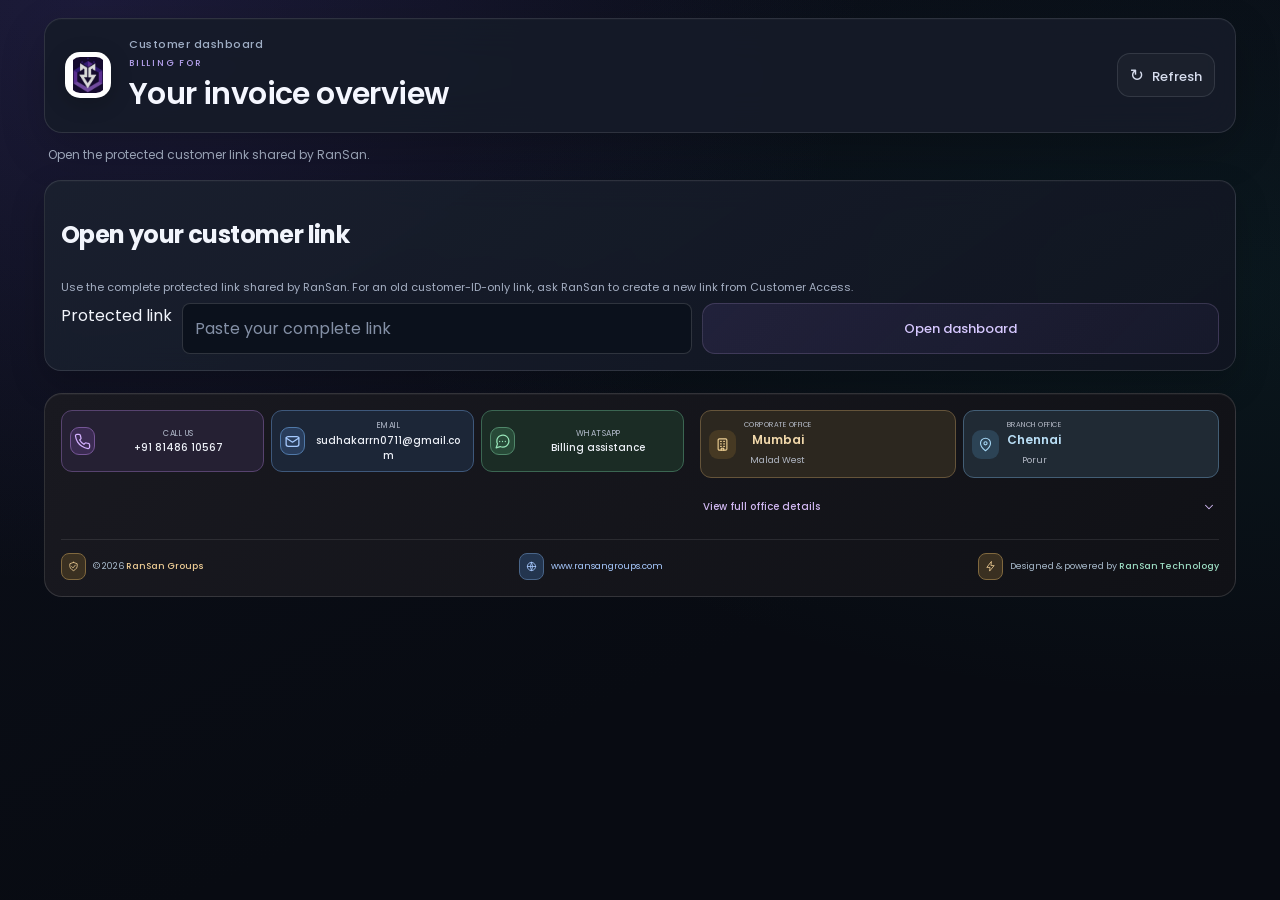
<file: dashboard.html>
<!DOCTYPE html><html lang="en"><head><meta charset="utf-8"><meta name="viewport" content="width=device-width,initial-scale=1"><meta name="referrer" content="no-referrer"><title>RanSan Customer Dashboard</title><link href="https://fonts.googleapis.com/css2?family=Poppins:wght@300;400;600&display=swap" rel="stylesheet"><style>
body {
  font-family: 'Poppins', sans-serif;
  background: #f4f6fb;
  margin: 0;
  padding: 15px;
}

.header {
  display:flex;
  justify-content:space-between;
  align-items:center;
}

.logo img { height:50px; }
h2 { color:#6a11cb; }

/* SUMMARY */
.summary-grid {
  display:grid;
  grid-template-columns:repeat(auto-fit,minmax(150px,1fr));
  gap:10px;
  margin:20px 0;
}

.summary-card {
  padding:15px;
  border-radius:10px;
  color:white;
}

.pending { background:#e74c3c; }
.paid { background:#27ae60; }
.total { background:#6a11cb; }

/* PAY ALL */
.pay-all {
  background:#ff7675;
  color:white;
  padding:12px;
  border-radius:10px;
  text-align:center;
  font-weight:bold;
  cursor:pointer;
}

/* GRID */
.invoice-grid {
  display:grid;
  grid-template-columns:repeat(auto-fit,minmax(280px,1fr));
  gap:15px;
}

.card {
  background:white;
  padding:15px;
  border-radius:10px;
  box-shadow:0 3px 10px rgba(0,0,0,0.08);
}

/* STATUS */
.overdue {
  border:2px solid red;
  animation: blink 1s infinite;
}

@keyframes blink {
  50% { opacity:0.5; }
}

.due-soon { border:2px solid orange; }

.badge {
  padding:4px 10px;
  border-radius:20px;
  color:white;
  font-size:12px;
}

.badge.pending { background:#e74c3c; }
.badge.paid { background:#27ae60; }
.badge.overdue { background:red; }
.badge.due-soon { background:orange; color:black; }

/* BUTTON */
.btn-row { display:flex; gap:10px; }

.btn {
  flex:1;
  padding:10px;
  border:none;
  border-radius:8px;
  cursor:pointer;
}

.btn-pay { background:#27ae60; color:white; }
.btn-download { background:#6a11cb; color:white; }

/* PROGRESS */
.progress {
  background:#eee;
  height:8px;
  border-radius:10px;
  margin-top:5px;
}

.progress-bar {
  height:100%;
  background:linear-gradient(90deg,#00b894,#55efc4);
}

/* OVERDUE TEXT */
.overdue-text {
  color:red;
  font-size:12px;
  font-weight:bold;
}

/* LOADER */
#loader {
  position:fixed;
  top:0;left:0;
  width:100%;height:100%;
  display:flex;
  align-items:center;
  justify-content:center;
  background:white;
  z-index:9999;
}

.spinner {
  width:40px;
  height:40px;
  border:4px solid #ddd;
  border-top:4px solid #6a11cb;
  border-radius:50%;
  animation:spin 1s linear infinite;
}

@keyframes spin {
  100% { transform:rotate(360deg); }
}

*{box-sizing:border-box}[hidden]{display:none!important}body{max-width:1250px;margin:auto;min-height:100vh}.header{gap:14px;flex-wrap:wrap}.header h2{margin:0}.muted{font-size:12px;color:#627085;line-height:1.6}.summary-card strong{display:block;font-size:24px;margin-top:8px}.card-head{display:flex;justify-content:space-between;gap:10px;align-items:center}.badge{white-space:nowrap}.btn{font:inherit;font-size:13px;min-height:44px}.btn:focus-visible,input:focus-visible{outline:3px solid #6a11cb;outline-offset:3px}.pay-all{width:100%;margin-bottom:10px;flex:none}.balance-due{font-weight:600;color:#c62828}.balance-paid{color:#16803c}.card.overdue{animation:none;border-color:#e74c3c}.badge.overdue{animation:none;border:0}.badge.cancelled{background:#64748b}.badge.due-soon{border:0}.progress{overflow:hidden}.progress-bar{border-radius:10px}.card{display:flex;flex-direction:column}.btn-row{margin-top:auto;flex-wrap:wrap}.header-tools{display:flex;gap:8px}.header-tools .btn{flex:none;background:white;border:1px solid #ddd}#status{line-height:1.6;font-size:13px;color:#5b6577}#linkHelp{margin-bottom:20px}#linkForm{display:flex;gap:10px;flex-wrap:wrap}input{padding:12px;border:1px solid #cbd5e1;border-radius:8px;flex:1;min-width:180px;font:inherit}dialog{border:0;border-radius:14px;max-width:95vw;box-shadow:0 20px 80px #0005}dialog::backdrop{background:#15223899}#paymentDialog{text-align:center;width:390px}#printDialog{width:1000px;height:92dvh;padding:15px}#printFrame{width:100%;height:calc(100% - 60px);border:0;margin-top:12px}.dialog-tools{display:flex;justify-content:flex-end;gap:10px}footer{text-align:center;color:#627085;font-size:12px;padding:28px 10px}@media(max-width:600px){body{padding:12px}.summary-grid{grid-template-columns:repeat(3,minmax(0,1fr));gap:7px}.summary-card{padding:12px 8px;font-size:12px}.summary-card strong{font-size:17px;overflow-wrap:anywhere}.invoice-grid{grid-template-columns:minmax(0,1fr)}.logo img{height:46px}h2{font-size:20px}.header-tools{width:100%}}@media(prefers-reduced-motion:reduce){*{animation:none!important}}
</style><style id="rs-dark-glass-theme">
/* RanSan dark glass presentation. All application functions remain unchanged. */
:root {
  color-scheme: dark;
  --rs-bg: #080b12;
  --rs-panel: rgba(20, 25, 38, .88);
  --rs-border: rgba(255, 255, 255, .11);
  --rs-text: #f2f5fc;
  --rs-muted: #a5afc3;
  --rs-green: #79edbe;
  --rs-red: #ff9da8;
  --rs-gold: #f5d586;
}
html {
  min-height: 100%;
  background: var(--rs-bg);
}
body {
  max-width: 1280px;
  padding: 28px 24px 0;
  color: var(--rs-text);
  background: transparent;
  font-family: 'Poppins', system-ui, sans-serif;
  -webkit-font-smoothing: antialiased;
}
body::before {
  content: '';
  position: fixed;
  inset: 0;
  z-index: -1;
  pointer-events: none;
  background:
    radial-gradient(ellipse at 7% 0%, rgba(99, 74, 191, .19), transparent 46%),
    radial-gradient(ellipse at 95% 32%, rgba(27, 131, 128, .10), transparent 48%),
    linear-gradient(155deg, #0c101b, #080b12 66%);
}
h2 { color: var(--rs-text); letter-spacing: -.6px; }
.header {
  padding: 19px 22px;
  gap: 18px;
  border: 1px solid var(--rs-border);
  border-radius: 24px;
  background: rgba(22, 27, 41, .90);
  box-shadow: 0 16px 45px #0003, inset 0 1px 0 #ffffff05;
  backdrop-filter: blur(20px);
  -webkit-backdrop-filter: blur(20px);
}
.logo { flex-shrink: 0; }
.logo img {
  display: block;
  height: 58px;
  width: 58px;
  padding: 5px;
  object-fit: contain;
  border-radius: 15px;
  background: #fff;
  box-shadow: 0 5px 22px #0003;
}
.header > div:nth-child(2) { flex: 1; }
.header h2 { font-size: 24px; font-weight: 600; }
.muted { color: var(--rs-muted); }
#customerName { margin-top: 5px; }
#status {
  display: block;
  padding: 0 4px;
  margin: 17px 0 23px;
  color: var(--rs-muted);
  font-size: 12px;
  overflow-wrap: anywhere;
}
#summary { display: flex; flex-direction: column; gap: 12px; margin-bottom: 27px; }
.summary-grid {
  order: -1;
  grid-template-columns: repeat(3, minmax(0, 1fr));
  gap: 16px;
  margin: 0 0 3px;
}
.summary-card {
  position: relative;
  overflow: hidden;
  isolation: isolate;
  min-height: 150px;
  padding: 24px;
  border: 1px solid var(--rs-border);
  border-radius: 22px;
  background: var(--rs-panel);
  box-shadow: 0 14px 32px #0002, inset 0 1px 0 #ffffff06;
}
.summary-card > div { color: #c5ccdb; font-size: 13px; padding-right: 44px; }
.summary-card strong {
  margin-top: 20px;
  font-size: clamp(22px, 3vw, 34px);
  font-weight: 600;
  letter-spacing: -1px;
  line-height: 1.3;
  overflow-wrap: anywhere;
  font-variant-numeric: tabular-nums;
}
.summary-card::after {
  content: '₹';
  position: absolute;
  top: 20px;
  right: 20px;
  display: grid;
  place-items: center;
  width: 38px;
  height: 38px;
  border: 1px solid #ffffff12;
  border-radius: 13px;
  font-size: 19px;
  background: #ffffff08;
}
.summary-card.pending { background: linear-gradient(125deg, #351c2ad9, #151a28 86%); border-color: #ff79882b; }
.summary-card.pending strong, .summary-card.pending::after { color: var(--rs-red); }
.summary-card.paid { background: linear-gradient(125deg, #12332cd9, #151a28 86%); border-color: #68dfb32b; }
.summary-card.paid strong, .summary-card.paid::after { color: var(--rs-green); }
.summary-card.total { background: linear-gradient(125deg, #2b2248d9, #151a28 86%); border-color: #b89bff2b; }
.summary-card.total strong, .summary-card.total::after { color: #c5b4ff; }
.btn {
  min-height: 46px;
  border-radius: 13px;
  border: 1px solid var(--rs-border);
  padding: 12px 16px;
  font: 500 13px 'Poppins', system-ui, sans-serif;
  color: var(--rs-text);
  background: #ffffff09;
  transition: background .18s ease, border-color .18s ease, box-shadow .18s ease;
  touch-action: manipulation;
}
.btn:focus-visible, input:focus-visible {
  outline: 3px solid #d3b7ff;
  outline-offset: 4px;
}
.btn:disabled { opacity: .55; cursor: wait; }
.header-tools .btn { background: #ffffff08; border-color: var(--rs-border); color: #d7ddee; }
.header-tools .btn::before { content: '↻'; margin-right: 8px; font-size: 17px; }
.btn-pay {
  color: #09231b;
  background: linear-gradient(135deg, #9af0ce, #58d6a5);
  border-color: #a1f7d34d;
  box-shadow: 0 5px 20px #55d7a51a;
}
.btn-pay::after { content: ' ↗'; font-size: 16px; }
.btn-download {
  color: #d6c8ff;
  background: linear-gradient(135deg, #6b50a72a, #6b50a714);
  border-color: #b19ad436;
}
.pay-all {
  position: relative;
  width: 100%;
  margin: 0;
  padding: 17px 22px;
  text-align: left;
  color: #c9f7e3;
  border: 1px solid #75deaf3b;
  border-radius: 17px;
  background: linear-gradient(110deg, #1b4632b3, #14251fd9);
  box-shadow: inset 0 1px 0 #ffffff08;
  font-size: 14px;
  overflow-wrap: anywhere;
  padding-right: 52px;
}
.pay-all::after { content: '↗'; position: absolute; right: 22px; top: 14px; font-size: 23px; color: #91e9bd; }
.invoice-grid { gap: 19px; grid-template-columns: repeat(auto-fit, minmax(300px, 1fr)); }
.card {
  position: relative;
  padding: 23px;
  border-radius: 23px;
  border: 1px solid var(--rs-border);
  background: linear-gradient(145deg, rgba(26, 32, 47, .94), rgba(16, 21, 32, .96));
  box-shadow: 0 14px 35px #0003, inset 0 1px 0 #ffffff05;
  backdrop-filter: blur(14px);
  -webkit-backdrop-filter: blur(14px);
  overflow: hidden;
}
.card-head { align-items: flex-start; gap: 12px; }
.card-head b { font-size: 15px; line-height: 1.6; font-weight: 600; overflow-wrap: anywhere; min-width: 0; }
.card > .muted { margin: 10px 0; }
.card.overdue { border: 1px solid #ef7c8542; background: linear-gradient(145deg, #30202aeb, #121723 80%); animation: none; }
.card.due-soon { border: 1px solid #e4be6342; background: linear-gradient(145deg, #2e281deb, #121723 80%); }
.badge {
  display: inline-flex;
  align-items: center;
  justify-content: center;
  padding: 5px 10px;
  border: 1px solid #ffffff18;
  border-radius: 999px;
  font-size: 10px;
  font-weight: 600;
  letter-spacing: .1px;
  min-height: 27px;
  line-height: 1.5;
}
.badge.paid { color: #8debc0; background: #34bd7c1c; border: 1px solid #59d49e30; }
.badge.pending { color: #b9caff; background: #729bff1a; border: 1px solid #729bff33; }
.badge.overdue { color: #ffabb7; background: #fa647b1c; border: 1px solid #fa647b36; animation: none; }
.badge.due-soon { color: #f6d58f; background: #dfad441c; border: 1px solid #dfad4436; }
.badge.cancelled { color: #b8c0ce; background: #9aa5b11a; border: 1px solid #9aa5b136; }
.progress { height: 6px; background: #ffffff0c; border: 1px solid #ffffff05; margin: 13px 0 7px; }
.progress-bar { background: linear-gradient(90deg, #479c91, #7ce6be); box-shadow: 0 0 12px #64dca530; }
.balance-due, .balance-paid { font-size: 24px; letter-spacing: -.6px; font-weight: 600; margin: 14px 0 21px; }
.balance-due { color: #f3d6dd; }
.balance-paid { color: #8debc0; }
.overdue-text { color: #ff9eae; font-weight: 500; font-size: 12px; margin: 9px 0 0; }
.btn-row { gap: 10px; padding-top: 17px; border-top: 1px solid #ffffff0a; }
input { background: #0b111c; border-color: #ffffff26; color: var(--rs-text); min-height: 46px; }
input::placeholder { color: #8490a6; }
#linkHelp h2 { color: var(--rs-text); }
dialog {
  padding: 23px;
  color: var(--rs-text);
  background: #141b29;
  border: 1px solid #ffffff24;
  border-radius: 23px;
  box-shadow: 0 30px 100px #0009;
  max-height: calc(100dvh - 24px);
}
dialog::backdrop { background: #040812cc; backdrop-filter: blur(8px); }
.dialog-tools { gap: 9px; }
#paymentBody h2 { margin: 22px 0 5px; }
#paymentBody > p:not(.muted) { font-size: 27px; font-weight: 600; color: #9aebc7; }
#paymentBody img { display: block; margin: 18px auto; max-width: 100%; height: auto; background: white; padding: 12px; border-radius: 17px; }
#printFrame { border-radius: 10px; background: white; }
#loader { background: #090d17f5; backdrop-filter: blur(12px); }
.spinner { border-color: #ffffff16; border-top-color: #b69bf5; }
footer { margin-top: 34px; border-top: 1px solid #ffffff0b; color: #8c98ae; font-size: 11px; padding: 23px 10px; }
@media (hover: hover) {
  .card:hover { border-color: #ffffff29; }
  .btn-pay:hover { background: linear-gradient(135deg, #b3f7dd, #76e5b7); box-shadow: 0 6px 24px #55d7a530; }
  .btn-download:hover { background: #a78bfa25; border-color: #b19ad466; }
  .pay-all:hover { background: linear-gradient(110deg, #245a40cc, #1b332bd9); border-color: #75deaf66; }
  .header-tools .btn:hover { background: #ffffff12; }
}
@media (max-width: 700px) {
  body { padding: 16px 13px 0; }
  .header { padding: 16px; border-radius: 20px; gap: 12px; }
  .header h2 { font-size: 20px; }
  .header-tools { width: auto; margin-left: auto; }
  .header-tools .btn { font-size: 12px; padding: 10px; }
  .header-tools .btn::before { display: none; }
  .logo img { height: 46px; width: 46px; padding: 4px; border-radius: 12px; }
  .summary-grid { gap: 9px; }
  .summary-card { min-height: 131px; padding: 14px 10px; border-radius: 16px; }
  .summary-card > div { font-size: 11px; padding-right: 0; padding-top: 34px; }
  .summary-card::after { top: 11px; left: 10px; right: auto; width: 27px; height: 27px; font-size: 15px; border-radius: 9px; }
  .summary-card strong { font-size: clamp(15px, 4vw, 23px); letter-spacing: -.5px; margin-top: 10px; }
  .invoice-grid { grid-template-columns: minmax(0, 1fr); gap: 15px; }
  .card { padding: 20px; border-radius: 20px; }
  .pay-all { font-size: 13px; padding-left: 16px; }
  #status { margin: 15px 1px 19px; font-size: 11px; }
  #printDialog { padding: 12px; }
}
@media (max-width: 360px) {
  .header-tools { width: 100%; }
  .header-tools .btn { width: 100%; }
  .summary-card strong { font-size: 14px; }
  .btn-row { flex-direction: column; }
}
@supports not (backdrop-filter: blur(12px)) {
  .header, .card, .summary-card { background-color: #171d2b; }
}
@media (prefers-reduced-motion: reduce) {
  *, *::before, *::after { animation: none !important; transition: none !important; }
}

</style><style id="rs-compact-layout">
/* Compact density: three columns desktop, two laptop/tablet, one mobile. */
body{max-width:1240px;padding-top:18px}.header{padding:13px 18px;border-radius:18px}.header h2{font-size:21px}.logo img{width:46px;height:46px}.header-tools .btn{min-height:44px;padding:8px 12px}#status{margin:12px 0 16px}#summary{gap:9px;margin-bottom:20px}.summary-grid{gap:12px}.summary-card{min-height:104px;padding:17px 19px;border-radius:17px}.summary-card strong{font-size:27px;margin-top:11px;letter-spacing:-.6px}.summary-card::after{width:31px;height:31px;top:15px;right:15px;font-size:16px;border-radius:10px}.summary-card>div{font-size:12px}.pay-all{padding:11px 46px 11px 16px;min-height:44px;font-size:13px;border-radius:13px}.pay-all::after{font-size:20px;top:9px}.invoice-grid{grid-template-columns:repeat(3,minmax(0,1fr));gap:13px;align-items:start}.card{padding:16px;border-radius:17px;min-width:0}.card-head b{font-size:13px}.badge{font-size:10px;padding:4px 8px;min-height:25px}.card>.muted{margin:7px 0;font-size:11px}.business-label{color:#c4cddd!important}.progress{margin:9px 0 5px;height:5px}.balance-due,.balance-paid{font-size:22px;margin:10px 0 12px}.overdue-text{font-size:11px;margin:5px 0}.btn-row{padding-top:11px;gap:8px;margin-top:12px}.btn-row .btn{padding:10px 8px;font-size:11px;min-height:44px}.invoice-details{border-top:1px solid #ffffff0c;padding-top:10px;font-size:11px;color:#b6c3d5}.invoice-details summary{cursor:pointer;min-height:30px;line-height:1.8;color:#c9b7fc}.invoice-details[open] summary{margin-bottom:8px}.invoice-details h3{font-size:11px;margin:14px 0 4px;color:#dce6f3}.detail-row{display:flex;justify-content:space-between;align-items:start;gap:12px;padding:7px 0;border-bottom:1px solid #ffffff08;line-height:1.6;overflow-wrap:anywhere}.detail-row span{min-width:0}.detail-row strong{flex-shrink:0;font-size:10px}.rs-footer{margin-top:26px;padding:20px 5px;font-size:11px;line-height:1.8}.footer-brand{display:flex;justify-content:space-between;gap:14px;flex-wrap:wrap}.rs-footer a{color:#bdb1e9;text-decoration:none}.rs-footer a:hover{text-decoration:underline}.office-details{margin-top:12px;padding-top:12px;border-top:1px solid #ffffff08;text-align:left}.office-details summary{cursor:pointer;color:#9eacc2;min-height:30px}.office-details p{margin:6px 0}.office-details b{color:#c0cbdc}
@media(min-width:701px) and (max-width:1050px){.invoice-grid{grid-template-columns:repeat(2,minmax(0,1fr))}}
@media(max-width:700px){body{padding:12px 12px 0}.header{padding:12px;gap:10px}.header h2{font-size:18px}.logo img{width:42px;height:42px}.summary-grid{gap:7px}.summary-card{min-height:88px;padding:12px 9px}.summary-card::after{display:none}.summary-card>div{padding:0;font-size:10px}.summary-card strong{font-size:clamp(15px,4.3vw,23px);margin-top:10px}.invoice-grid{grid-template-columns:minmax(0,1fr)}.card{padding:15px}.btn-row .btn{font-size:12px}.footer-brand{flex-direction:column;align-items:center;gap:5px}.office-details{text-align:center}.pay-all{font-size:12px}#status{font-size:10px}}
</style><style id="rs-dashboard-tools-style">
.dashboard-tools{margin:21px 0 15px;padding:17px;border:1px solid #ffffff10;border-radius:17px;background:#151c2999}.toolbar-top{display:flex;align-items:center;justify-content:space-between;gap:12px}.toolbar-top h2{font-size:17px;margin:0}.toolbar-top p{margin:4px 0}.toolbar-top .btn{flex:none}.invoice-filters{display:flex;gap:8px;flex-wrap:wrap;margin:15px 0}.filter-pill{font:500 12px 'Poppins',system-ui;min-height:44px;padding:9px 15px;background:#ffffff06;border:1px solid #ffffff16;border-radius:999px;color:#b8c5d8;cursor:pointer}.filter-pill[aria-pressed=true]{color:#e3d8ff;border-color:#b699f56b;background:#9870ee25}#filter-overdue[aria-pressed=true]{background:#ed6c8122;color:#ffb2c0;border-color:#ed6c8155}#filter-paid[aria-pressed=true]{background:#68d5a322;color:#91ecc2;border-color:#68d5a355}.invoice-search{display:flex;gap:9px}.invoice-search input{min-width:0;width:100%;font-size:12px}.invoice-search .btn{flex:none}.filter-pill:focus-visible,.support-link:focus-visible,summary:focus-visible{outline:3px solid #d0b7ff;outline-offset:3px}.sr-only{position:absolute;width:1px;height:1px;padding:0;margin:-1px;overflow:hidden;clip:rect(0,0,0,0);white-space:nowrap;border:0}#lastLoaded{font-size:10px;margin:10px 0 0;color:#8e9fb8}.invoice-breakdown{display:grid;grid-template-columns:repeat(3,minmax(0,1fr));gap:6px;margin:0 0 12px;padding:10px 0;border-top:1px solid #ffffff0b}.invoice-breakdown>div{min-width:0}.invoice-breakdown dt{font-size:10px;color:#93a3b9}.invoice-breakdown dd{margin:5px 0 0;font-size:12px;color:#e0e8f5;overflow-wrap:anywhere;font-weight:600}.invoice-breakdown>div:last-child dd{color:#f0d08d}.payment-help{display:flex;justify-content:space-between;gap:6px;flex-wrap:wrap;border-top:1px solid #ffffff08;margin-top:12px;padding-top:5px}.support-link{display:inline-flex;align-items:center;min-height:44px;font-size:10px;line-height:1.5;color:#adc7ec;text-decoration:none}.support-link:hover{text-decoration:underline}.receipt-button{width:100%;margin-top:8px;min-height:44px;text-align:left;font-size:11px;color:#bde8da;background:#29624e22;border-color:#68d5a329}.empty-invoices{padding:25px;border:1px dashed #ffffff25;border-radius:14px;color:#adbed4;font-size:13px}.footer-locations{display:block;color:#a0acc1;font-size:10px}.office-details summary{display:flex;align-items:center;justify-content:space-between;min-height:44px;list-style:none;gap:18px}.office-details summary::-webkit-details-marker{display:none}.office-chevron{font-size:21px;transition:transform .15s}.office-details[open] .office-chevron{transform:rotate(180deg)}#statementDialog{width:min(1000px,95vw)}.statement-controls{display:flex;align-items:end;gap:10px;flex-wrap:wrap}.statement-controls label{font-size:12px;color:#aabbd0}.statement-controls input{display:block;margin-top:6px;font-size:13px}.statement-controls .btn{flex:none}.statement-preview{overflow-x:auto;max-height:52vh}.statement-preview table{width:100%;min-width:620px;border-collapse:collapse;font-size:12px;margin-top:16px}.statement-preview th,.statement-preview td{padding:10px;text-align:left;border-bottom:1px solid #ffffff15}.statement-preview th{background:#222d40}.statement-preview p{font-size:12px;line-height:1.8}.statement-preview .totals{padding:12px;background:#ffffff08;border-radius:10px}.statement-error{color:#ffabb7;font-size:12px}.statement-preview .note{color:#a3b6ce;font-size:11px}@media(max-width:700px){.dashboard-tools{padding:13px}.toolbar-top{align-items:flex-start;flex-wrap:wrap}.toolbar-top .btn{font-size:11px;padding:10px}.filter-pill{font-size:11px;padding:9px 11px}.invoice-filters{gap:6px}.invoice-breakdown dd{font-size:13px}.statement-controls>*{flex:1 1 135px}.statement-controls input{width:100%;min-width:0}.office-details summary{justify-content:center}.invoice-search .btn{padding:10px;font-size:12px}}@media(prefers-reduced-motion:reduce){.office-chevron{transition:none}}
</style><style id="rs-polished-customer-ui">
/* Customer identity and balanced payment colours. */
.header>div:nth-child(2){min-width:0}.header h2{font-size:11px;font-weight:500;letter-spacing:.5px;color:#9faec5;margin:0 0 4px}#customerName{font-size:clamp(20px,2.5vw,30px);font-weight:600;line-height:1.35;letter-spacing:-.6px;color:#f5f7ff;overflow-wrap:anywhere;margin:0;padding:0}#customerName::before{content:'BILLING FOR';display:block;font-size:9px;font-weight:500;letter-spacing:1.8px;color:#b6a2ee;margin-bottom:5px}.header{align-items:center;padding:17px 20px}.header-tools{align-self:center}.invoice-breakdown{gap:7px;border-top:0;padding:0;margin:0 0 13px}.invoice-breakdown>div{padding:10px 8px;border-radius:11px;border:1px solid #a891f324;background:linear-gradient(135deg,#65509623,#1c1f3026)}.invoice-breakdown dt{font-size:9px;color:#c1b1e9;text-transform:uppercase;letter-spacing:.6px}.invoice-breakdown dd{color:#d8c8ff;font-size:12px;margin-top:6px}.invoice-breakdown>div:nth-child(2){border-color:#5edaab28;background:linear-gradient(135deg,#27996f22,#152b2526)}.invoice-breakdown>div:nth-child(2) dt{color:#94c6b3}.invoice-breakdown>div:nth-child(2) dd{color:#8ce7bc}.invoice-breakdown>div:last-child{border-color:#f28ba12b;background:linear-gradient(135deg,#a6445d22,#2a182326)}.invoice-breakdown>div:last-child dt{color:#d9a8b4}.invoice-breakdown>div:last-child dd{color:#ffabbc}.card:has(.badge.paid) .invoice-breakdown>div:last-child{border-color:#5edaab28;background:#27996f15}.card:has(.badge.paid) .invoice-breakdown>div:last-child dd{color:#8ce7bc}.mobile-upi-link{display:flex;text-align:center;align-items:center;justify-content:center;text-decoration:none;margin:16px 0 10px;min-height:48px}
/* Footer with an intentionally quiet, full-width glass surface. */
.rs-footer{padding:20px;margin-top:28px;border:1px solid #ffffff12;border-radius:20px;background:linear-gradient(130deg,#1c2333b3,#101620ed);box-shadow:0 15px 38px #0002;text-align:left}.footer-brand{display:grid;grid-template-columns:1fr 1fr 1fr;align-items:center;gap:20px}.footer-identity{display:flex;gap:12px;align-items:center}.footer-emblem{display:grid;place-items:center;width:40px;height:40px;border-radius:13px;background:#a68cf51a;color:#c7b1ff;border:1px solid #ac90ef30;font-size:21px;flex-shrink:0}.footer-identity strong{font-size:14px;color:#edf1fc;font-weight:600}.footer-locations{color:#a5b2c9;font-size:11px;margin-top:2px}.footer-website{justify-self:center;display:block;border:1px solid #ffffff13;border-radius:12px;padding:9px 14px;background:#ffffff04;color:#d4c7fa!important;min-height:44px;font-size:12px}.footer-website small{display:block;font-size:10px;color:#9bacc3}.footer-credit{text-align:right;color:#c4cede;font-size:11px}.footer-credit small{display:block;font-size:9px;color:#8e9fb8;margin-top:3px}.office-details{border-top:1px solid #ffffff0e;margin-top:18px;padding-top:10px;text-align:left}.office-details summary{justify-content:space-between;min-height:55px;font-size:12px;font-weight:500;color:#d0d9e8}.office-details summary small{display:block;font-size:10px;color:#879ab4;font-weight:400;margin-top:2px}.office-dot{display:inline-block;width:7px;height:7px;background:#a68cf5;border-radius:50%;margin-right:9px}.office-grid{display:grid;grid-template-columns:1fr 1fr 1.1fr;gap:12px;padding-top:9px}.office-card{border:1px solid #ffffff0d;border-radius:14px;background:#ffffff03;padding:16px;min-width:0}.office-title{display:flex;gap:10px;align-items:center}.office-icon{display:grid;place-items:center;width:34px;height:34px;background:#7d94ff12;border-radius:11px;font-size:20px;color:#aabefa;flex-shrink:0}.office-tag{font-size:8px;letter-spacing:1.1px;color:#93a5c1}.office-card h3{font-size:13px;color:#dde6f5;margin:3px 0 0;font-weight:500}.office-card address{font-style:normal;font-size:11px;line-height:1.9;color:#9fadc3;margin-top:12px}.office-support a{display:flex;align-items:center;font-size:10px;color:#bbd0ea;min-height:44px;overflow-wrap:anywhere}.office-support h3{margin-bottom:5px}
/* Statement typography, accounting alignment and useful contrast. */
#statementDialog{padding:22px;background:linear-gradient(135deg,#1b2435,#0e1522);border-color:#ffffff24}#statementTitle{font-size:22px;color:#f1f5fc;margin:9px 0 5px}.statement-controls{padding:14px;border:1px solid #ffffff10;border-radius:14px;background:#080e1b55;margin:18px 0 10px}.statement-controls label{font-size:10px;text-transform:uppercase;letter-spacing:.7px;color:#9eafc6}.statement-controls input{margin-top:7px;min-height:44px;background:#0c1422;color:#edf3ff;border-color:#ffffff1f}.statement-controls .btn{font-size:11px;min-height:44px}.statement-preview{max-height:54vh;border:1px solid #ffffff12;border-radius:14px;background:#0d1522}.statement-period{padding:13px 16px!important;margin:0;border-bottom:1px solid #ffffff0d;color:#97a9c3;font-size:11px!important}.statement-period strong{color:#d7e2f3;font-weight:500;margin-left:10px}.statement-kpis{display:grid;grid-template-columns:repeat(4,minmax(0,1fr));gap:9px;padding:13px}.statement-kpi{border:1px solid #ffffff10;border-radius:11px;padding:12px;background:#ffffff04;min-width:0}.statement-kpi span{display:block;color:#9baec7;font-size:9px;text-transform:uppercase;letter-spacing:.7px}.statement-kpi strong{display:block;margin-top:7px;font-size:15px;font-weight:600;color:#c4b5f4;font-variant-numeric:tabular-nums;overflow-wrap:anywhere}.statement-kpi:nth-child(2) strong{color:#f4adbb}.statement-kpi:nth-child(3) strong{color:#8ce7bc}.statement-kpi:last-child strong{color:#e8d08d}.statement-preview table{margin:0;min-width:690px;font-size:11px}.statement-preview thead{position:sticky;top:0;z-index:1}.statement-preview th{padding:12px;background:#202c40;color:#c9d6e9;font-size:9px;font-weight:500;text-transform:uppercase;letter-spacing:.5px;white-space:nowrap;border-bottom:1px solid #ffffff1c}.statement-preview td{padding:12px;color:#c2cee1;border-bottom:1px solid #ffffff09;vertical-align:top;line-height:1.6}.statement-preview tbody tr:nth-child(even){background:#ffffff04}.statement-preview tbody tr:hover{background:#a293dd0b}.statement-preview tbody tr:first-child{background:#b091f30c}.statement-preview td:nth-child(2){white-space:nowrap;color:#95a8c3}.statement-preview td:nth-child(3){overflow-wrap:anywhere;max-width:200px}.statement-preview td:nth-child(n+4),.statement-preview th:nth-child(n+4){text-align:right;font-variant-numeric:tabular-nums;white-space:nowrap}.statement-preview td:nth-child(4){color:#efa8b7}.statement-preview td:nth-child(5){color:#8ad5b1}.statement-preview td:nth-child(6){color:#e1d2a7;font-weight:500}.statement-preview .note{padding:12px 15px;margin:0;background:#ffffff04;color:#8ca1bd;font-size:10px;border-top:1px solid #ffffff08}
@media(max-width:900px){.office-grid{grid-template-columns:1fr 1fr}.office-support{grid-column:1/-1}.office-support a{display:inline-flex;margin-right:15px}.footer-brand{grid-template-columns:1fr 1fr}.footer-credit{grid-column:1/-1;text-align:left;border-top:1px solid #ffffff08;padding-top:10px}.footer-website{justify-self:end}}
@media(max-width:700px){.header{padding:14px;align-items:flex-start}.header-tools{width:auto;align-self:center}#customerName{font-size:22px;letter-spacing:-.4px}.header h2{font-size:10px}#customerName::before{font-size:8px;letter-spacing:1.3px}.header>div:nth-child(2){flex-basis:calc(100% - 62px)}.header-tools{width:100%;margin:0}.header-tools .btn{width:100%}.invoice-breakdown dd{font-size:13px}.rs-footer{padding:16px;margin-top:22px}.footer-brand{display:flex;flex-direction:column;align-items:stretch;gap:14px}.footer-website{align-self:stretch;text-align:left}.footer-credit{text-align:left}.office-grid{grid-template-columns:1fr}.office-support{grid-column:auto}.office-support a{display:flex;margin:0}.office-card{padding:14px}.office-details summary{justify-content:space-between}.office-card address{font-size:12px}.office-tag{font-size:9px}.office-card h3{font-size:14px}#statementDialog{padding:14px;width:calc(100vw - 16px);max-width:calc(100vw - 16px);max-height:calc(100dvh - 16px)}#statementTitle{font-size:20px}.statement-controls{padding:11px;gap:10px}.statement-controls>label{flex:1 1 calc(50% - 10px);min-width:0}.statement-controls .btn{flex:1 1 135px;padding:11px 9px}.statement-preview{max-height:45vh}.statement-kpis{grid-template-columns:repeat(2,minmax(0,1fr));gap:7px;padding:10px}.statement-kpi{padding:10px}.statement-kpi strong{font-size:15px}.statement-period{padding:11px!important}.statement-period strong{display:block;margin:4px 0 0}.statement-preview table{min-width:640px}.statement-preview td{padding:11px;font-size:11px}.statement-preview::before{content:'Swipe horizontally to see all columns →';display:block;color:#9eacc6;font-size:10px;padding:9px 11px;border-bottom:1px solid #ffffff0c}.dialog-tools .btn{min-height:44px}#paymentDialog{width:calc(100vw - 24px);max-width:420px;padding:19px}#paymentBody>p:not(.muted){font-size:29px}}
</style><style id="rs-customer-labels-colours">
/* Customer-oriented colour accents; existing behaviour and geometry retained. */
.footer-identity strong{color:#c7a5ff;text-shadow:0 0 24px #ae7df52b}.footer-emblem{background:linear-gradient(145deg,#9a69e92a,#7447bf16);border-color:#ba90fd42;color:#d2b0ff;box-shadow:0 3px 20px #9f6eea12}.footer-locations{color:#a99ec4}.footer-website{background:linear-gradient(125deg,#6583c523,#4d6ca014);border-color:#8bacf332;color:#a9cfff!important;box-shadow:inset 0 1px 0 #a6cfff09}.footer-website small{color:#8eaacb}.footer-website:hover{background:#7298e329;text-decoration:none!important;border-color:#8bacf35c}.footer-credit{color:#d7ba89}.footer-credit small{color:#aa9c85}.rs-footer{background:linear-gradient(125deg,#241c36b8,#131e2cd9 60%,#10231ed9);border-color:#c09eec1c}.office-details{border-top-color:#b599e61f}.office-details>summary{background:linear-gradient(110deg,#9972d91c,#527eab12);padding:12px 14px;border:1px solid #b99be327;border-radius:13px;color:#d1b8f5;min-height:60px}.office-details>summary small{color:#9f91b4}.office-dot{background:#c19af3;box-shadow:0 0 11px #b994f34a}.office-chevron{color:#c1a4ef}.office-grid{gap:12px;padding-top:13px}.office-card{background:linear-gradient(140deg,#9567d319,#4026530b);border-color:#b68fdf26}.office-card .office-tag{color:#b8a1d1}.office-card h3{color:#d5b7f5}.office-card address{color:#b7a8c8}.office-card .office-icon{color:#c9a7f3;background:#a174d41c;border:1px solid #b18bd224}.office-card:nth-child(2){background:linear-gradient(140deg,#537fc51b,#1c31420b);border-color:#89b4ec27}.office-card:nth-child(2) .office-tag{color:#8eaed2}.office-card:nth-child(2) h3{color:#a4cdf4}.office-card:nth-child(2) address{color:#9fb8d0}.office-card:nth-child(2) .office-icon{background:#5f9ac81b;border-color:#82addc25;color:#9bc5ed}.office-card.office-support{background:linear-gradient(140deg,#4ca78218,#1531240b);border-color:#75c7a127}.office-support .office-tag{color:#8bbfa9}.office-support h3{color:#a0dec0}.office-support a{color:#9dd1bc}.office-support a:hover{color:#c3f5de}.statement-kpi:nth-child(2){background:#a6445d13;border-color:#f28ba123}.statement-kpi:nth-child(3){background:#27996f13;border-color:#5edaab23}.statement-preview th:nth-child(4){background:#382330;color:#f5b7c8}.statement-preview th:nth-child(5){background:#19372d;color:#a6e8c8}.statement-preview th:nth-child(6){background:#37301e;color:#e8d397}.statement-preview .note{border-left:3px solid #8c75b7;background:#7963980b}.statement-kpi span{line-height:1.6;min-height:15px}.statement-preview td:nth-child(3){word-break:normal;overflow-wrap:anywhere}@media(max-width:700px){.footer-identity strong{font-size:15px}.office-details>summary{padding:12px}.office-card address{font-size:12px}.statement-kpi span{font-size:9px}.footer-credit{padding:12px;border:1px solid #bda16b24;border-radius:11px;background:#c5a56308}}
</style><style id="rs-reference-footer-style">/* Footer inspired by the supplied reference; self-contained SVG icon system. */
.rf-footer{--rf-cyan:#8bd8f8;--rf-purple:#b9a6ff;--rf-green:#91dfbc;--rf-line:#d5e4ff16;margin-top:38px;padding:26px 0 0;color:#a6b6ce;isolation:isolate;position:relative;font-size:12px;line-height:1.65}
.rf-footer::before{content:'';position:absolute;inset:0 -24px;background:radial-gradient(ellipse at 3% 10%,#11536c18,transparent 65%),radial-gradient(ellipse at 96% 100%,#61428716,transparent 60%);z-index:-1;pointer-events:none;border-top:1px solid var(--rf-line)}
.rf-footer .rf-svg{width:17px;height:17px;flex-shrink:0;display:block}
.rf-top{display:flex;align-items:center;justify-content:space-between;gap:24px;padding:0 2px 25px;border-bottom:1px solid var(--rf-line);margin-bottom:23px}
.rf-eyebrow{display:block;color:var(--rf-cyan);font-size:9px;font-weight:600;letter-spacing:1.4px;margin-bottom:8px}
.rf-top h2{font-size:23px;font-weight:600;letter-spacing:-.6px;color:#edf5ff;margin:0 0 5px}
.rf-top p{margin:0;color:#859cb9;font-size:12px}
.rf-top-actions{display:flex;gap:9px;flex-wrap:wrap;flex-shrink:0}
.rf-footer a{text-decoration:none}.rf-footer button{font-family:inherit;cursor:pointer}
.rf-action{display:inline-flex;justify-content:center;align-items:center;gap:9px;min-height:44px;padding:11px 15px;border-radius:11px;font-size:11px;font-weight:500;border:1px solid #ffffff20;background:#ffffff06;color:#dceaff}
.rf-call{background:linear-gradient(130deg,#496bed,#6549d5);border-color:#8097ff55;color:#fff;box-shadow:0 6px 20px #4a5de22b}
.rf-whatsapp{background:linear-gradient(130deg,#147953,#16825a);border-color:#65c99540;color:#f0fff7;box-shadow:0 6px 20px #13805220}
.rf-grid{display:grid;grid-template-columns:1.15fr 1fr 1fr 1.12fr;gap:13px;align-items:stretch}
.rf-card{position:relative;min-width:0;padding:19px 16px;border:1px solid #a6bfdf1f;border-radius:17px;background:linear-gradient(150deg,#172537d9,#111d2de8);box-shadow:inset 0 1px 0 #ffffff03,0 8px 25px #0001;backdrop-filter:blur(12px);-webkit-backdrop-filter:blur(12px)}
.rf-card::before{content:'';position:absolute;left:18px;right:18px;top:0;height:1px;background:linear-gradient(90deg,transparent,#a7d6ef30,transparent)}
.rf-card h3{font-size:16px;letter-spacing:-.3px;font-weight:600;color:#e8f1ff;margin:0 0 9px;line-height:1.4}
.rf-card-copy{font-size:10px;line-height:1.8;color:#8eA3bf;margin:0 0 15px}
.rf-contact{display:flex;align-items:center;gap:9px;min-height:61px;padding:10px 9px;margin-top:9px;background:#ffffff04;border:1px solid #bad4f118;border-radius:12px;color:#c7d5e9}
.rf-contact>span:nth-child(2){min-width:0;flex:1}.rf-contact small,.rf-office-mini small{display:block;color:#819bbd;font-size:8px;letter-spacing:1px;line-height:1.7}
.rf-contact strong{display:block;font-size:10px;font-weight:500;color:#d9e8fa;overflow-wrap:anywhere;line-height:1.6}
.rf-contact>.rf-svg:last-child{width:13px;height:13px;color:#7f96b3}
.rf-iconbox{display:grid;place-items:center;border-radius:9px;width:30px;height:32px;flex-shrink:0;background:#9b86ff17;color:#b7a8f5}
.rf-blue .rf-iconbox{background:#708fff17;color:#9abaff}.rf-green .rf-iconbox{background:#52c89515;color:#86dcb6}
.rf-office-mini{display:flex;align-items:center;gap:11px;padding:11px;background:#85bcf207;border:1px solid #99c0e71b;border-radius:12px;margin-bottom:9px}
.rf-office-mini>.rf-svg{width:31px;height:34px;padding:7px;background:#66c2e518;border-radius:9px;color:#7cd6f4}
.rf-office-mini strong{display:block;color:#d5e7fb;font-size:13px;font-weight:600;line-height:1.5}.rf-office-mini em{font-style:normal;font-size:10px;color:#829ebc}
.rf-addresses summary{list-style:none;cursor:pointer;display:flex;align-items:center;justify-content:space-between;gap:5px;min-height:44px;color:#8cd7f2;font-size:10px;font-weight:500}
.rf-addresses summary::-webkit-details-marker{display:none}.rf-addresses summary .rf-svg{width:14px;height:14px;transition:transform .18s}.rf-addresses[open] summary .rf-svg{transform:rotate(180deg)}
.rf-addresses address{font-style:normal;padding:10px 0;border-top:1px solid #ffffff0b;color:#90a8c4;font-size:10px;line-height:1.8}.rf-addresses address strong{display:block;color:#bdd6ed;font-size:10px;margin-bottom:3px}
.rf-explore-card nav{display:flex;flex-direction:column;gap:4px;margin-top:9px}
.rf-explore-card nav a,.rf-explore-card nav button{display:flex;align-items:center;width:100%;gap:10px;padding:11px 6px;border:0;border-radius:9px;min-height:44px;background:transparent;color:#a9bdd6;font-size:11px;text-align:left}
.rf-explore-card nav :is(a,button)>.rf-svg:first-child{color:#7898bd;width:15px;height:15px}.rf-explore-card nav :is(a,button)>.rf-svg:last-child{margin-left:auto;width:12px;height:12px;color:#66829f}
.rf-support-note{display:flex;align-items:flex-start;gap:9px;border:1px solid #86b6cc20;background:#83b7c309;border-radius:12px;padding:12px;margin-bottom:12px}
.rf-support-note .rf-iconbox{background:#6ac69513;color:#8cdbb6}.rf-support-note strong{display:block;font-size:11px;color:#cce8dc;font-weight:500}.rf-support-note p{font-size:10px;margin:5px 0 0;color:#91acb9;line-height:1.7}
.rf-support-action{width:100%;padding:10px 8px;font-size:10px;color:#a4d9ef;background:#4ba5c00d;border-color:#80cced24}
.rf-support-fine{display:flex;align-items:flex-start;gap:7px;margin-top:13px;font-size:9px;color:#728ea9;line-height:1.7}.rf-support-fine .rf-svg{width:13px;height:15px;color:#6f9b94;margin-top:1px}
.rf-location-strip{display:flex;justify-content:center;align-items:center;gap:9px;flex-wrap:wrap;margin:17px 0 23px;padding:11px;border:1px solid #a2c1e317;border-radius:12px;background:#6c98ba07}
.rf-location-strip>span,.rf-location-strip>a{display:inline-flex;align-items:center;gap:7px;padding:6px 9px;border-radius:8px;background:#94b0d00b;border:1px solid #bdd7f014;color:#a8c0da;font-size:9px}
.rf-location-strip>a{min-height:36px}.rf-location-strip .rf-svg{width:12px;height:12px;color:#76b7cf}
.rf-bottom{display:grid;grid-template-columns:1fr 1fr 1.3fr;gap:14px;align-items:center;padding:23px 0;border-top:1px solid var(--rf-line);font-size:10px}
.rf-bottom>div,.rf-bottom>a{display:flex;align-items:center;gap:10px;color:#9eafc6}
.rf-bottom>div>.rf-svg,.rf-bottom>a>.rf-svg{width:31px;height:33px;padding:8px;border-radius:9px;border:1px solid #77a8d32a;background:#578cc30d;color:#8eb9eb}
.rf-bottom strong{font-weight:500;color:#d1b5f5}.rf-bottom small{display:block;color:#69829f;font-size:8px;margin-top:3px}
.rf-bottom-site{justify-self:center;color:#9ad3ef!important;overflow-wrap:anywhere}.rf-bottom .rf-powered{justify-self:end;font-size:9px}.rf-powered .rf-svg{color:#80d5b2!important;border-color:#65bd942d!important;background:#54bd9010!important}.rf-powered strong{color:#8bd3d8}
.rf-footer a:focus-visible,.rf-footer button:focus-visible,.rf-footer summary:focus-visible{outline:3px solid #90cfee;outline-offset:3px}
@media(hover:hover){.rf-contact:hover{border-color:#a1c9ec42;background:#7ab0de0c}.rf-action:hover{filter:brightness(1.12)}.rf-explore-card nav :is(a,button):hover{background:#8ab6e30c;color:#def2ff}.rf-location-strip a:hover{background:#8ab6e31a}.rf-bottom-site:hover{color:#c9eeff!important}}
@media(max-width:1050px){.rf-grid{grid-template-columns:repeat(2,minmax(0,1fr))}.rf-card{padding:20px}.rf-card-copy{font-size:11px}.rf-contact strong{font-size:12px}.rf-contact small{font-size:9px}.rf-top{align-items:flex-start;flex-direction:column;gap:16px}.rf-card h3{font-size:17px}.rf-bottom{grid-template-columns:1fr 1fr}.rf-bottom-site{justify-self:end}.rf-bottom .rf-powered{grid-column:1/-1;justify-self:start}.rf-contact-card,.rf-offices-card{min-height:0}}
@media(max-width:600px){.rf-footer{margin-top:25px;padding-top:20px}.rf-footer::before{inset:0 -12px}.rf-top{padding-bottom:20px;margin-bottom:17px;gap:15px}.rf-top h2{font-size:21px}.rf-top p{font-size:11px}.rf-top-actions{width:100%;display:grid;grid-template-columns:1fr 1fr;gap:8px}.rf-action{font-size:11px;padding:11px 8px;min-height:46px}.rf-grid{grid-template-columns:minmax(0,1fr);gap:12px}.rf-card{padding:18px;border-radius:15px}.rf-eyebrow{font-size:9px}.rf-card-copy{font-size:12px}.rf-contact{min-height:64px}.rf-contact strong{font-size:12px}.rf-contact small{font-size:9px}.rf-office-mini strong{font-size:14px}.rf-office-mini small{font-size:9px}.rf-office-mini em{font-size:11px}.rf-addresses summary{min-height:48px;font-size:12px}.rf-addresses address{font-size:12px}.rf-addresses address strong{font-size:11px}.rf-explore-card nav a,.rf-explore-card nav button{font-size:12px;min-height:48px}.rf-support-note strong{font-size:12px}.rf-support-note p{font-size:11px}.rf-support-fine{font-size:10px}.rf-support-action{font-size:12px}.rf-location-strip{gap:7px;padding:10px}.rf-location-strip>span,.rf-location-strip>a{font-size:10px}.rf-location-strip>a{min-height:44px}.rf-bottom{display:flex;align-items:flex-start;flex-direction:column;gap:17px;padding:20px 3px}.rf-bottom>div,.rf-bottom>a{font-size:11px;min-height:36px}.rf-bottom .rf-powered{font-size:10px}.rf-bottom small{font-size:9px}.rf-bottom-site{min-height:44px!important}}
@media(prefers-reduced-motion:reduce){.rf-footer *{transition:none!important}}
</style>

<style id="ransan-compact-footer">
#rsReferenceFooter {
  margin-top: 22px;
  padding: 16px;
  border: 1px solid rgba(185, 160, 235, 0.15);
  border-radius: 18px;
  background: linear-gradient(135deg, #151320, #0d1520);
  box-shadow: none;
}

/* Remove repeated promotional sections. */
#rsReferenceFooter::before,
#rsReferenceFooter .rf-top,
#rsReferenceFooter .rf-explore-card,
#rsReferenceFooter .rf-support-card,
#rsReferenceFooter .rf-location-strip {
  display: none;
}

#rsReferenceFooter .rf-grid {
  display: grid;
  grid-template-columns: minmax(0, 1.2fr) minmax(0, 1fr);
  gap: 16px;
  align-items: start;
}

#rsReferenceFooter .rf-card {
  min-height: 0;
  padding: 0;
  border: 0;
  border-radius: 0;
  background: transparent;
  box-shadow: none;
  backdrop-filter: none;
}

#rsReferenceFooter .rf-card::before,
#rsReferenceFooter .rf-card > .rf-eyebrow,
#rsReferenceFooter .rf-card > h3,
#rsReferenceFooter .rf-card-copy {
  display: none;
}

/* Compact contact buttons. */
#rsReferenceFooter .rf-contact-card {
  display: grid;
  grid-template-columns: repeat(3, minmax(0, 1fr));
  gap: 7px;
}

#rsReferenceFooter .rf-contact {
  margin: 0;
  padding: 8px;
  min-height: 52px;
  gap: 7px;
  border: 1px solid rgba(255, 255, 255, 0.07);
  border-radius: 11px;
  background: rgba(255, 255, 255, 0.025);
}

#rsReferenceFooter .rf-contact .rf-iconbox {
  width: 25px;
  height: 28px;
  border-radius: 8px;
}

#rsReferenceFooter .rf-contact small {
  font-size: 8px;
  letter-spacing: 0.5px;
}

#rsReferenceFooter .rf-contact strong {
  font-size: 10px;
  line-height: 1.5;
  overflow-wrap: anywhere;
}

#rsReferenceFooter .rf-contact > .rf-svg:last-child {
  display: none;
}

/* Small location tiles; full addresses remain expandable. */
#rsReferenceFooter .rf-offices-card {
  display: grid;
  grid-template-columns: repeat(2, minmax(0, 1fr));
  gap: 7px;
}

#rsReferenceFooter .rf-office-mini {
  min-height: 52px;
  margin: 0;
  padding: 8px;
  gap: 8px;
  border-radius: 11px;
  background: rgba(255, 255, 255, 0.025);
}

#rsReferenceFooter .rf-office-mini > .rf-svg {
  width: 27px;
  height: 29px;
  padding: 6px;
}

#rsReferenceFooter .rf-office-mini small {
  font-size: 7px;
  letter-spacing: 0.5px;
}

#rsReferenceFooter .rf-office-mini strong {
  font-size: 12px;
}

#rsReferenceFooter .rf-office-mini em {
  font-size: 9px;
}

#rsReferenceFooter .rf-addresses {
  grid-column: 1 / -1;
}

#rsReferenceFooter .rf-addresses summary {
  min-height: 44px;
  padding: 0 3px;
  font-size: 10px;
}

#rsReferenceFooter .rf-addresses address {
  font-size: 11px;
  line-height: 1.7;
}

/* Slim final credit row. */
#rsReferenceFooter .rf-bottom {
  display: flex;
  justify-content: space-between;
  align-items: center;
  flex-wrap: wrap;
  gap: 12px;
  margin-top: 10px;
  padding: 13px 0 0;
  border-top: 1px solid rgba(255, 255, 255, 0.07);
}

#rsReferenceFooter .rf-bottom > div,
#rsReferenceFooter .rf-bottom > a,
#rsReferenceFooter .rf-bottom .rf-powered {
  gap: 7px;
  font-size: 9px;
}

#rsReferenceFooter .rf-bottom .rf-svg {
  width: 25px;
  height: 27px;
  padding: 6px;
  border-radius: 8px;
}

#rsReferenceFooter .rf-bottom small {
  display: none;
}

@media (max-width: 900px) {
  #rsReferenceFooter .rf-grid {
    grid-template-columns: minmax(0, 1fr);
    gap: 12px;
  }
}

@media (max-width: 500px) {
  #rsReferenceFooter {
    padding: 13px;
    border-radius: 15px;
  }

  #rsReferenceFooter .rf-contact-card {
    grid-template-columns: repeat(2, minmax(0, 1fr));
  }

  #rsReferenceFooter .rf-contact.rf-blue {
    grid-column: 1 / -1;
    order: 1;
  }

  #rsReferenceFooter .rf-contact strong {
    font-size: 11px;
  }

  #rsReferenceFooter .rf-bottom {
    justify-content: center;
    text-align: center;
    gap: 8px;
  }

  #rsReferenceFooter .rf-bottom .rf-powered {
    width: 100%;
    justify-content: center;
  }
}

</style>

<style id="ransan-midnight-teal">
/* Alternative colours only — existing layout and functions retained. */
#rsReferenceFooter {
  --rf-cyan: #94dce8;
  --rf-purple: #a9c9f5;
  --rf-green: #93dfc5;
  --rf-line: rgba(151, 196, 220, 0.13);

  background:
    radial-gradient(ellipse at top right,
      rgba(35, 143, 146, 0.10), transparent 65%),
    linear-gradient(135deg, #101d2b, #0b131e);

  border-color: rgba(126, 191, 204, 0.19);
  box-shadow: inset 0 1px 0 rgba(205, 239, 255, 0.04);
}

#rsReferenceFooter .rf-contact {
  background: rgba(126, 183, 213, 0.035);
  border-color: rgba(151, 196, 220, 0.12);
}

#rsReferenceFooter .rf-contact small {
  color: #91a9bf;
}

#rsReferenceFooter .rf-contact strong {
  color: #d5e5f1;
}

#rsReferenceFooter .rf-purple .rf-iconbox {
  color: #a7cafa;
  background: rgba(101, 157, 225, 0.12);
}

#rsReferenceFooter .rf-blue .rf-iconbox {
  color: #a3dde8;
  background: rgba(94, 181, 199, 0.12);
}

#rsReferenceFooter .rf-green .rf-iconbox {
  color: #99e2c6;
  background: rgba(77, 184, 145, 0.12);
}

#rsReferenceFooter .rf-office-mini {
  background: rgba(111, 170, 200, 0.035);
  border-color: rgba(143, 192, 215, 0.12);
}

#rsReferenceFooter .rf-office-mini > .rf-svg {
  color: #9cd5e9;
  background: rgba(94, 174, 199, 0.11);
}

#rsReferenceFooter .rf-office-mini strong {
  color: #c7e4f1;
}

#rsReferenceFooter .rf-office-mini small,
#rsReferenceFooter .rf-office-mini em {
  color: #93abc1;
}

#rsReferenceFooter .rf-addresses summary {
  color: #95daca;
}

#rsReferenceFooter .rf-addresses address {
  color: #a7bbc9;
  border-color: rgba(151, 196, 220, 0.11);
}

#rsReferenceFooter .rf-addresses address strong {
  color: #c0e3df;
}

#rsReferenceFooter .rf-bottom {
  border-color: rgba(151, 196, 220, 0.12);
}

#rsReferenceFooter .rf-bottom > div,
#rsReferenceFooter .rf-bottom > a {
  color: #a8bacb;
}

#rsReferenceFooter .rf-bottom strong {
  color: #e4cc9f;
}

#rsReferenceFooter .rf-bottom > div > .rf-svg {
  color: #dfc79e;
  background: rgba(203, 171, 112, 0.08);
  border-color: rgba(213, 184, 132, 0.18);
}

#rsReferenceFooter .rf-bottom-site {
  color: #a4d9ed !important;
}

#rsReferenceFooter .rf-bottom-site > .rf-svg {
  color: #9dd5e8;
  background: rgba(94, 174, 199, 0.09);
  border-color: rgba(143, 192, 215, 0.18);
}

#rsReferenceFooter .rf-powered strong {
  color: #9cddc9;
}

#rsReferenceFooter .rf-powered .rf-svg {
  color: #9cddc9 !important;
  background: rgba(77, 184, 145, 0.08) !important;
  border-color: rgba(117, 204, 171, 0.18) !important;
}

#rsReferenceFooter a:focus-visible,
#rsReferenceFooter button:focus-visible,
#rsReferenceFooter summary:focus-visible {
  outline-color: #9cddc9;
}

@media (hover: hover) {
  #rsReferenceFooter .rf-contact:hover {
    background: rgba(112, 190, 201, 0.08);
    border-color: rgba(143, 210, 218, 0.26);
  }

  #rsReferenceFooter .rf-bottom-site:hover {
    color: #d0efff !important;
  }
}
</style>

<style id="ransan-distinct-footer-colours">
/* Neutral foundation */
body #rsReferenceFooter {
  background: linear-gradient(135deg, #191920, #101116) !important;
  border: 1px solid rgba(255, 255, 255, 0.13) !important;
  box-shadow: inset 0 1px 0 rgba(255, 255, 255, 0.04) !important;
}

body #rsReferenceFooter .rf-card {
  background: transparent !important;
  box-shadow: none !important;
}

/* Phone — violet */
body #rsReferenceFooter .rf-contact.rf-purple {
  background: #252033 !important;
  border-color: #57436f !important;
}

body #rsReferenceFooter .rf-purple .rf-iconbox {
  color: #d3b0ff !important;
  background: #3b2b52 !important;
  border: 1px solid #765697 !important;
}

/* Email — blue */
body #rsReferenceFooter .rf-contact.rf-blue {
  background: #1c2637 !important;
  border-color: #3e587b !important;
}

body #rsReferenceFooter .rf-blue .rf-iconbox {
  color: #a6caff !important;
  background: #293d5c !important;
  border: 1px solid #5079a9 !important;
}

/* WhatsApp — green */
body #rsReferenceFooter .rf-contact.rf-green {
  background: #1b2c25 !important;
  border-color: #3b6652 !important;
}

body #rsReferenceFooter .rf-green .rf-iconbox {
  color: #98e5b9 !important;
  background: #284a38 !important;
  border: 1px solid #50876a !important;
}

/* Readable contact labels */
body #rsReferenceFooter .rf-contact strong {
  color: #edf0f7 !important;
}

body #rsReferenceFooter .rf-contact small {
  color: #b2bacb !important;
}

body #rsReferenceFooter .rf-iconbox {
  border-radius: 9px !important;
}

/* Mumbai — champagne */
body #rsReferenceFooter .rf-office-mini {
  background: #2c271f !important;
  border-color: #65543a !important;
}

body #rsReferenceFooter .rf-office-mini > .rf-svg {
  color: #efd093 !important;
  background: #463923 !important;
}

body #rsReferenceFooter .rf-office-mini strong {
  color: #f0d7aa !important;
}

/* Chennai — ice blue */
body #rsReferenceFooter .rf-office-mini + .rf-office-mini {
  background: #202a34 !important;
  border-color: #435e75 !important;
}

body #rsReferenceFooter
.rf-office-mini + .rf-office-mini > .rf-svg {
  color: #a4d5f3 !important;
  background: #2c4355 !important;
}

body #rsReferenceFooter
.rf-office-mini + .rf-office-mini strong {
  color: #b9def5 !important;
}

body #rsReferenceFooter .rf-office-mini small,
body #rsReferenceFooter .rf-office-mini em {
  color: #b1b7c3 !important;
}

/* Expanded office details */
body #rsReferenceFooter .rf-addresses summary {
  color: #d1b8f2 !important;
}

body #rsReferenceFooter .rf-addresses address {
  color: #bdc3cf !important;
  border-color: #ffffff14 !important;
}

body #rsReferenceFooter .rf-addresses address strong {
  color: #e3d4f3 !important;
}

/* Brand, website and technology credit */
body #rsReferenceFooter .rf-bottom {
  border-top-color: #ffffff18 !important;
}

body #rsReferenceFooter .rf-bottom strong {
  color: #edcc94 !important;
}

body #rsReferenceFooter .rf-bottom-site {
  color: #a8caff !important;
}

body #rsReferenceFooter .rf-bottom > div > .rf-svg {
  color: #edcc94 !important;
  background: #3a3021 !important;
  border-color: #80683e !important;
}

body #rsReferenceFooter .rf-bottom-site > .rf-svg {
  color: #a8caff !important;
  background: #23354f !important;
  border-color: #496589 !important;
}

body #rsReferenceFooter .rf-powered strong {
  color: #9fe0c6 !important;
}

body #rsReferenceFooter .rf-powered > .rf-svg {
  color: #9fe0c6 !important;
  background: #243e33 !important;
  border-color: #47765f !important;
}
</style>

</head><body>
<div id="loader" role="status" aria-label="Loading customer dashboard"><div class="spinner"></div></div>
<header class="header"><div class="logo"><img src="[data-uri]" alt="RanSan Groups"></div><div><h2>Customer dashboard</h2><div id="customerName" class="muted">Your invoice overview</div></div><div class="header-tools"><button id="retry" type="button" class="btn">Refresh</button></div></header>
<p id="status" role="status" aria-live="polite">Loading your dashboard…</p>
<section id="linkHelp" class="card" hidden><h2>Open your customer link</h2><p class="muted">Use the complete protected link shared by RanSan. For an old customer-ID-only link, ask RanSan to create a new link from Customer Access.</p><form id="linkForm"><label for="protectedLink">Protected link</label><input id="protectedLink" autocomplete="off" type="text" placeholder="Paste your complete link" required><button class="btn btn-download" type="submit">Open dashboard</button></form></section>
<main id="content" hidden><div id="summary"></div><section class="dashboard-tools" aria-label="Invoice tools"><div class="toolbar-top"><div><h2>Your invoices</h2><p id="invoiceResults" class="muted" aria-live="polite"></p></div><button id="openStatement" class="btn btn-download" type="button">Customer statement</button></div><div class="invoice-filters" role="group" aria-label="Invoice status"><button id="filter-all" type="button" class="filter-pill" aria-pressed="true">All (0)</button><button id="filter-outstanding" type="button" class="filter-pill" aria-pressed="false">Outstanding (0)</button><button id="filter-overdue" type="button" class="filter-pill" aria-pressed="false">Overdue (0)</button><button id="filter-paid" type="button" class="filter-pill" aria-pressed="false">Paid (0)</button></div><div class="invoice-search"><label class="sr-only" for="invoiceSearch">Search invoice number, service or business</label><input id="invoiceSearch" type="search" autocomplete="off" placeholder="Search invoice number, service or business…"><button id="clearSearch" class="btn" type="button">Clear</button></div><p id="lastLoaded" class="muted"></p></section><p id="invoiceNoResults" class="empty-invoices" hidden>No invoices match these filters. Try another status or clear your search.</p><div id="invoices"></div></main>
<dialog id="statementDialog" aria-labelledby="statementTitle"><div class="dialog-tools"><button id="closeStatement" class="btn" type="button">Close</button></div><h2 id="statementTitle">Customer statement</h2><p class="muted">Invoices, payments, advances and adjustments from your protected customer ledger.</p><div class="statement-controls"><label>From<input id="statementFrom" type="date" required></label><label>Through<input id="statementTo" type="date" required></label><button id="statementApply" class="btn" type="button">Apply</button><button id="statementPdf" class="btn btn-download" type="button">Print / Save PDF</button><button id="statementCsv" class="btn" type="button">Download CSV</button></div><p id="statementError" class="statement-error" role="status"></p><div id="statementPreview" class="statement-preview"></div></dialog><dialog id="paymentDialog"><div class="dialog-tools"><button class="btn" id="closePayment" type="button">Close</button></div><div id="paymentBody"></div></dialog>
<dialog id="printDialog"><div class="dialog-tools"><button id="printNow" class="btn btn-download" type="button">Print / Save PDF</button><button id="closePrint" class="btn" type="button">Close</button></div><iframe id="printFrame" title="Invoice preview" sandbox="allow-same-origin allow-modals"></iframe></dialog>
<footer id="rsReferenceFooter" class="rf-footer" aria-label="RanSan contact and customer resources">
<div class="rf-top"><div><span class="rf-eyebrow">HERE WHEN YOU NEED US</span><h2>One place for every invoice.</h2><p>View your statement, find a payment or talk to the RanSan team.</p></div><div class="rf-top-actions"><a class="rf-action rf-call" href="tel:+918148610567"><svg class="rf-svg" viewBox="0 0 24 24" fill="none" stroke="currentColor" stroke-width="1.8" stroke-linecap="round" stroke-linejoin="round" aria-hidden="true" focusable="false"><path d="M22 16.9v3a2 2 0 0 1-2.2 2 19.8 19.8 0 0 1-8.6-3.1 19.5 19.5 0 0 1-6-6A19.8 19.8 0 0 1 2.1 4.2 2 2 0 0 1 4.1 2h3a2 2 0 0 1 2 1.7c.1 1 .4 1.9.7 2.8a2 2 0 0 1-.5 2.1L8 9.9a16 16 0 0 0 6 6l1.3-1.3a2 2 0 0 1 2.1-.5c.9.3 1.8.6 2.8.7a2 2 0 0 1 1.8 2.1Z"/></svg><span>Call us</span></a><a class="rf-action rf-whatsapp" href="https://wa.me/918148610567" target="_blank" rel="noopener noreferrer"><svg class="rf-svg" viewBox="0 0 24 24" fill="none" stroke="currentColor" stroke-width="1.8" stroke-linecap="round" stroke-linejoin="round" aria-hidden="true" focusable="false"><path d="M21 11.5a8.4 8.4 0 0 1-.9 3.8 8.5 8.5 0 0 1-7.6 4.7 8.4 8.4 0 0 1-3.8-.9L3 21l1.9-5.7a8.4 8.4 0 0 1-.9-3.8 8.5 8.5 0 0 1 4.7-7.6 8.4 8.4 0 0 1 3.8-.9h.5a8.5 8.5 0 0 1 8 8v.5Z"/><path d="M8 12h.01M12 12h.01M16 12h.01"/></svg><span>Chat on WhatsApp</span></a></div></div>
<div class="rf-grid"><section class="rf-card rf-contact-card"><span class="rf-eyebrow">CONTACT</span><h3>Talk to RanSan</h3><p class="rf-card-copy">Questions about an invoice or a payment? Get in touch.</p><a class="rf-contact rf-purple" href="tel:+918148610567"><span class="rf-iconbox"><svg class="rf-svg" viewBox="0 0 24 24" fill="none" stroke="currentColor" stroke-width="1.8" stroke-linecap="round" stroke-linejoin="round" aria-hidden="true" focusable="false"><path d="M22 16.9v3a2 2 0 0 1-2.2 2 19.8 19.8 0 0 1-8.6-3.1 19.5 19.5 0 0 1-6-6A19.8 19.8 0 0 1 2.1 4.2 2 2 0 0 1 4.1 2h3a2 2 0 0 1 2 1.7c.1 1 .4 1.9.7 2.8a2 2 0 0 1-.5 2.1L8 9.9a16 16 0 0 0 6 6l1.3-1.3a2 2 0 0 1 2.1-.5c.9.3 1.8.6 2.8.7a2 2 0 0 1 1.8 2.1Z"/></svg></span><span><small>CALL US</small><strong>+91 81486 10567</strong></span><svg class="rf-svg" viewBox="0 0 24 24" fill="none" stroke="currentColor" stroke-width="1.8" stroke-linecap="round" stroke-linejoin="round" aria-hidden="true" focusable="false"><path d="M5 12h14m-5-5 5 5-5 5"/></svg></a><a class="rf-contact rf-blue" href="mailto:sudhakarrn0711@gmail.com"><span class="rf-iconbox"><svg class="rf-svg" viewBox="0 0 24 24" fill="none" stroke="currentColor" stroke-width="1.8" stroke-linecap="round" stroke-linejoin="round" aria-hidden="true" focusable="false"><rect x="3" y="5" width="18" height="14" rx="3"/><path d="m3 7 9 6 9-6"/></svg></span><span><small>EMAIL</small><strong>sudhakarrn0711@gmail.com</strong></span><svg class="rf-svg" viewBox="0 0 24 24" fill="none" stroke="currentColor" stroke-width="1.8" stroke-linecap="round" stroke-linejoin="round" aria-hidden="true" focusable="false"><path d="M5 12h14m-5-5 5 5-5 5"/></svg></a><a class="rf-contact rf-green" href="https://wa.me/918148610567" target="_blank" rel="noopener noreferrer"><span class="rf-iconbox"><svg class="rf-svg" viewBox="0 0 24 24" fill="none" stroke="currentColor" stroke-width="1.8" stroke-linecap="round" stroke-linejoin="round" aria-hidden="true" focusable="false"><path d="M21 11.5a8.4 8.4 0 0 1-.9 3.8 8.5 8.5 0 0 1-7.6 4.7 8.4 8.4 0 0 1-3.8-.9L3 21l1.9-5.7a8.4 8.4 0 0 1-.9-3.8 8.5 8.5 0 0 1 4.7-7.6 8.4 8.4 0 0 1 3.8-.9h.5a8.5 8.5 0 0 1 8 8v.5Z"/><path d="M8 12h.01M12 12h.01M16 12h.01"/></svg></span><span><small>WHATSAPP</small><strong>Billing assistance</strong></span><svg class="rf-svg" viewBox="0 0 24 24" fill="none" stroke="currentColor" stroke-width="1.8" stroke-linecap="round" stroke-linejoin="round" aria-hidden="true" focusable="false"><path d="M5 12h14m-5-5 5 5-5 5"/></svg></a></section>
<section class="rf-card rf-offices-card"><span class="rf-eyebrow">OUR OFFICES</span><h3>Visit RanSan</h3><p class="rf-card-copy">Two cities. One connected team.</p><div class="rf-office-mini"><svg class="rf-svg" viewBox="0 0 24 24" fill="none" stroke="currentColor" stroke-width="1.8" stroke-linecap="round" stroke-linejoin="round" aria-hidden="true" focusable="false"><rect x="5" y="3" width="14" height="18" rx="2"/><path d="M9 7h1m4 0h1M9 11h1m4 0h1M9 15h1m4 0h1M10 21v-3h4v3"/></svg><span><small>CORPORATE OFFICE</small><strong>Mumbai</strong><em>Malad West</em></span></div><div class="rf-office-mini"><svg class="rf-svg" viewBox="0 0 24 24" fill="none" stroke="currentColor" stroke-width="1.8" stroke-linecap="round" stroke-linejoin="round" aria-hidden="true" focusable="false"><path d="M20 10c0 6-8 12-8 12S4 16 4 10a8 8 0 1 1 16 0Z"/><circle cx="12" cy="10" r="2.5"/></svg><span><small>BRANCH OFFICE</small><strong>Chennai</strong><em>Porur</em></span></div><details class="rf-addresses"><summary>View full office details<svg class="rf-svg" viewBox="0 0 24 24" fill="none" stroke="currentColor" stroke-width="1.8" stroke-linecap="round" stroke-linejoin="round" aria-hidden="true" focusable="false"><path d="m6 9 6 6 6-6"/></svg></summary><div><address><strong>Mumbai · Corporate Office</strong>Shop No 1, Sivagami Nagar, Valanai Colony, Orlem, Malad-W, Mumbai-400064</address><address><strong>Chennai · Branch Office</strong>16/6. 2nd Floor, Start Illam, Ramakrishna 1st Cross Street, Porur, Chennai-600116</address></div></details></section>
<section class="rf-card rf-explore-card"><span class="rf-eyebrow">QUICK ACCESS</span><h3>Your billing tools</h3><p class="rf-card-copy">Find what you need in a few taps.</p><nav aria-label="Customer dashboard shortcuts"><button type="button" data-rf-action="invoices"><svg class="rf-svg" viewBox="0 0 24 24" fill="none" stroke="currentColor" stroke-width="1.8" stroke-linecap="round" stroke-linejoin="round" aria-hidden="true" focusable="false"><path d="M6 3h12v18l-3-2-3 2-3-2-3 2V3Z"/><path d="M9 7h6m-6 4h6m-6 4h3"/></svg><span>My invoices</span><svg class="rf-svg" viewBox="0 0 24 24" fill="none" stroke="currentColor" stroke-width="1.8" stroke-linecap="round" stroke-linejoin="round" aria-hidden="true" focusable="false"><path d="M5 12h14m-5-5 5 5-5 5"/></svg></button><button type="button" data-rf-action="search"><svg class="rf-svg" viewBox="0 0 24 24" fill="none" stroke="currentColor" stroke-width="1.8" stroke-linecap="round" stroke-linejoin="round" aria-hidden="true" focusable="false"><circle cx="10.5" cy="10.5" r="6.5"/><path d="m16 16 5 5"/></svg><span>Search invoices</span><svg class="rf-svg" viewBox="0 0 24 24" fill="none" stroke="currentColor" stroke-width="1.8" stroke-linecap="round" stroke-linejoin="round" aria-hidden="true" focusable="false"><path d="M5 12h14m-5-5 5 5-5 5"/></svg></button><button type="button" data-rf-action="statement"><svg class="rf-svg" viewBox="0 0 24 24" fill="none" stroke="currentColor" stroke-width="1.8" stroke-linecap="round" stroke-linejoin="round" aria-hidden="true" focusable="false"><path d="M14 2H6a2 2 0 0 0-2 2v16a2 2 0 0 0 2 2h12a2 2 0 0 0 2-2V8Z"/><path d="M14 2v6h6M8 13h8m-8 4h6"/></svg><span>Customer statement</span><svg class="rf-svg" viewBox="0 0 24 24" fill="none" stroke="currentColor" stroke-width="1.8" stroke-linecap="round" stroke-linejoin="round" aria-hidden="true" focusable="false"><path d="M5 12h14m-5-5 5 5-5 5"/></svg></button><a href="https://www.ransangroups.com" target="_blank" rel="noopener noreferrer"><svg class="rf-svg" viewBox="0 0 24 24" fill="none" stroke="currentColor" stroke-width="1.8" stroke-linecap="round" stroke-linejoin="round" aria-hidden="true" focusable="false"><circle cx="12" cy="12" r="9"/><path d="M3 12h18M12 3a18 18 0 0 1 0 18 18 18 0 0 1 0-18Z"/></svg><span>About RanSan</span><svg class="rf-svg" viewBox="0 0 24 24" fill="none" stroke="currentColor" stroke-width="1.8" stroke-linecap="round" stroke-linejoin="round" aria-hidden="true" focusable="false"><path d="M5 12h14m-5-5 5 5-5 5"/></svg></a></nav></section>
<section class="rf-card rf-support-card"><span class="rf-eyebrow">PAYMENT SUPPORT</span><h3>Already paid?</h3><div class="rf-support-note"><span class="rf-iconbox"><svg class="rf-svg" viewBox="0 0 24 24" fill="none" stroke="currentColor" stroke-width="1.8" stroke-linecap="round" stroke-linejoin="round" aria-hidden="true" focusable="false"><circle cx="12" cy="12" r="9"/><path d="M9.1 9a3 3 0 0 1 5.8 1c0 2-3 2-3 4m.1 3h.01"/></svg></span><div><strong>We can help you check.</strong><p>Have your invoice number and payment reference ready.</p></div></div><p class="rf-card-copy">Use the help link on your invoice card to include its reference in your WhatsApp message.</p><a class="rf-action rf-support-action" href="https://wa.me/918148610567" target="_blank" rel="noopener noreferrer"><svg class="rf-svg" viewBox="0 0 24 24" fill="none" stroke="currentColor" stroke-width="1.8" stroke-linecap="round" stroke-linejoin="round" aria-hidden="true" focusable="false"><path d="M21 11.5a8.4 8.4 0 0 1-.9 3.8 8.5 8.5 0 0 1-7.6 4.7 8.4 8.4 0 0 1-3.8-.9L3 21l1.9-5.7a8.4 8.4 0 0 1-.9-3.8 8.5 8.5 0 0 1 4.7-7.6 8.4 8.4 0 0 1 3.8-.9h.5a8.5 8.5 0 0 1 8 8v.5Z"/><path d="M8 12h.01M12 12h.01M16 12h.01"/></svg><span>Contact billing support</span></a><div class="rf-support-fine"><svg class="rf-svg" viewBox="0 0 24 24" fill="none" stroke="currentColor" stroke-width="1.8" stroke-linecap="round" stroke-linejoin="round" aria-hidden="true" focusable="false"><path d="m12 3 8 3v6c0 5-8 9-8 9s-8-4-8-9V6l8-3Z"/><path d="m8 12 3 3 5-6"/></svg><span>Payments appear after RanSan records them.</span></div></section></div>
<div class="rf-location-strip"><span><svg class="rf-svg" viewBox="0 0 24 24" fill="none" stroke="currentColor" stroke-width="1.8" stroke-linecap="round" stroke-linejoin="round" aria-hidden="true" focusable="false"><rect x="5" y="3" width="14" height="18" rx="2"/><path d="M9 7h1m4 0h1M9 11h1m4 0h1M9 15h1m4 0h1M10 21v-3h4v3"/></svg>Mumbai HQ</span><span><svg class="rf-svg" viewBox="0 0 24 24" fill="none" stroke="currentColor" stroke-width="1.8" stroke-linecap="round" stroke-linejoin="round" aria-hidden="true" focusable="false"><path d="M20 10c0 6-8 12-8 12S4 16 4 10a8 8 0 1 1 16 0Z"/><circle cx="12" cy="10" r="2.5"/></svg>Chennai Branch</span><a href="tel:+918148610567"><svg class="rf-svg" viewBox="0 0 24 24" fill="none" stroke="currentColor" stroke-width="1.8" stroke-linecap="round" stroke-linejoin="round" aria-hidden="true" focusable="false"><path d="M22 16.9v3a2 2 0 0 1-2.2 2 19.8 19.8 0 0 1-8.6-3.1 19.5 19.5 0 0 1-6-6A19.8 19.8 0 0 1 2.1 4.2 2 2 0 0 1 4.1 2h3a2 2 0 0 1 2 1.7c.1 1 .4 1.9.7 2.8a2 2 0 0 1-.5 2.1L8 9.9a16 16 0 0 0 6 6l1.3-1.3a2 2 0 0 1 2.1-.5c.9.3 1.8.6 2.8.7a2 2 0 0 1 1.8 2.1Z"/></svg>+91 81486 10567</a><a href="mailto:sudhakarrn0711@gmail.com"><svg class="rf-svg" viewBox="0 0 24 24" fill="none" stroke="currentColor" stroke-width="1.8" stroke-linecap="round" stroke-linejoin="round" aria-hidden="true" focusable="false"><rect x="3" y="5" width="18" height="14" rx="3"/><path d="m3 7 9 6 9-6"/></svg>Email our team</a></div>
<div class="rf-bottom"><div><svg class="rf-svg" viewBox="0 0 24 24" fill="none" stroke="currentColor" stroke-width="1.8" stroke-linecap="round" stroke-linejoin="round" aria-hidden="true" focusable="false"><path d="m12 3 8 3v6c0 5-8 9-8 9s-8-4-8-9V6l8-3Z"/><path d="m8 12 3 3 5-6"/></svg><span>© 2026 <strong>RanSan Groups</strong><small>Customer billing &amp; support</small></span></div><a href="https://www.ransangroups.com" target="_blank" rel="noopener noreferrer" class="rf-bottom-site"><svg class="rf-svg" viewBox="0 0 24 24" fill="none" stroke="currentColor" stroke-width="1.8" stroke-linecap="round" stroke-linejoin="round" aria-hidden="true" focusable="false"><circle cx="12" cy="12" r="9"/><path d="M3 12h18M12 3a18 18 0 0 1 0 18 18 18 0 0 1 0-18Z"/></svg>www.ransangroups.com</a><div class="rf-powered"><svg class="rf-svg" viewBox="0 0 24 24" fill="none" stroke="currentColor" stroke-width="1.8" stroke-linecap="round" stroke-linejoin="round" aria-hidden="true" focusable="false"><path d="m13 2-9 12h7l-1 8 10-12h-7l1-8Z"/></svg><span>Designed &amp; powered by <strong>RanSan Technology</strong></span></div></div></footer>
<script>/* Shared accounting model: browser, customer portal, Apps Script and offline tests. */
var RanSanLedger = (function(){'use strict';
const cents=v=>Math.round((Number(v)||0)*100),money=v=>v/100,day=v=>String(v||'').slice(0,10),same=(a,b)=>String(a)===String(b);
function validDate(v){return /^\d{4}-\d{2}-\d{2}$/.test(v)&&Number.isFinite(Date.parse(v+'T12:00:00Z'))&&new Date(v+'T12:00:00Z').toISOString().slice(0,10)===v}
function days(a,b){return Math.round((Date.parse(a+'T12:00:00Z')-Date.parse(b+'T12:00:00Z'))/86400000)}
function events(data,filter={}){const rows=[];const matches=x=>(!filter.customerId||same(x.customerId,filter.customerId))&&(!filter.businessId||same(x.businessId,filter.businessId));for(const inv of data.invoices||[]){if(!matches(inv))continue;const base={customerId:inv.customerId,businessId:inv.businessId,invoiceId:inv.id};if(!/^(void|cancelled)$/i.test(inv.status||''))rows.push({...base,id:'invoice:'+inv.id,date:day(inv.date),kind:'Invoice',reference:inv.invoiceNumber||inv['invoice number']||inv.id,debit:cents(inv.total),credit:0});(inv.payments||[]).forEach((p,i)=>{if(p.sourceAdvanceId)return;rows.push({...base,id:'payment:'+inv.id+':'+(p.id||i),date:day(p.date||inv.date),kind:'Payment',reference:p.reference||p.utr||inv.invoiceNumber||inv.id,method:p.method||'Cash',debit:0,credit:cents(p.amount),estimatedDate:!p.date})})}for(const entry of data.ledger||[]){if(!matches(entry))continue;const debit=['debit','opening_debit'].includes(entry.kind);rows.push({...entry,date:day(entry.date),kind:entry.kind==='advance'?'Advance':entry.kind.startsWith('opening')?'Opening adjustment':'Adjustment',reference:entry.reference||entry.id,debit:debit?cents(entry.amount):0,credit:debit?0:cents(entry.amount)})}const valid=rows.filter(r=>validDate(r.date)).sort((a,b)=>a.date.localeCompare(b.date)||a.id.localeCompare(b.id));valid.invalidDates=rows.length-valid.length;return valid}
function ledger(data,filter={}){const all=events(data,filter),from=filter.from||'',to=filter.to||'9999-12-31';let opening=0;for(const r of all)if(from&&r.date<from)opening+=r.debit-r.credit;let balance=opening,debits=0,credits=0;const rows=[];for(const r of all){if((from&&r.date<from)||r.date>to)continue;balance+=r.debit-r.credit;debits+=r.debit;credits+=r.credit;rows.push({...r,debit:money(r.debit),credit:money(r.credit),balance:money(balance)})}return {from:from,to:to,invalidDates:all.invalidDates||0,opening:money(opening),debits:money(debits),credits:money(credits),closing:money(balance),rows,estimatedDates:rows.filter(r=>r.estimatedDate).length}}
function invoiceBalance(inv,asOf){if(!validDate(day(inv.date))||day(inv.date)>asOf||/^(void|cancelled)$/i.test(inv.status||''))return 0;const paid=(inv.payments||[]).filter(p=>day(p.date||inv.date)<=asOf).reduce((s,p)=>s+cents(p.amount),0);return money(Math.max(0,cents(inv.total)-paid))}
function ageing(data,filter={}){const asOf=filter.to||new Date().toISOString().slice(0,10),totals={'Not due':0,'1–30':0,'31–60':0,'61–90':0,'90+':0,'No due date':0},rows=[];for(const inv of data.invoices||[]){if(filter.customerId&&!same(inv.customerId,filter.customerId)||filter.businessId&&!same(inv.businessId,filter.businessId))continue;const outstanding=invoiceBalance(inv,asOf);if(!outstanding)continue;const due=day(inv.dueDate||inv.due),late=validDate(due)?days(asOf,due):null;const bucket=late===null?'No due date':late<=0?'Not due':late<=30?'1–30':late<=60?'31–60':late<=90?'61–90':'90+';totals[bucket]+=cents(outstanding);rows.push({...inv,outstanding,due,daysOverdue:late,bucket})}for(const k in totals)totals[k]=money(totals[k]);return {rows:rows.sort((a,b)=>(b.daysOverdue||0)-(a.daysOverdue||0)),totals,total:money(rows.reduce((s,r)=>s+cents(r.outstanding),0))}}
function settlements(data,filter={}){const to=filter.to||'9999-12-31',from=filter.from||'';return (data.invoices||[]).filter(inv=>(!filter.businessId||same(inv.businessId,filter.businessId))&&(!filter.customerId||same(inv.customerId,filter.customerId))&&day(inv.date)<=to&&(!from||day(inv.date)>=from)).map(inv=>{const entries=(data.settlements||[]).filter(s=>same(s.invoiceId,inv.id)&&day(s.date)<=to);const earned=cents(inv.commission),received=entries.filter(s=>s.kind==='received').reduce((s,x)=>s+cents(x.amount),0),reversed=entries.filter(s=>s.kind==='reversal').reduce((s,x)=>s+cents(x.amount),0);return {...inv,earned:money(earned),received:money(received),reversed:money(reversed),outstanding:money(earned-received-reversed)}})}
function comparison(data,asOf){const d=new Date(asOf+'T12:00:00Z'),y=d.getUTCFullYear(),m=d.getUTCMonth(),n=d.getUTCDate(),pad=x=>String(x).padStart(2,'0');const from=`${y}-${pad(m+1)}-01`,p=new Date(Date.UTC(y,m-1,1,12)),last=new Date(Date.UTC(y,m,0,12)).getUTCDate(),prevFrom=`${p.getUTCFullYear()}-${pad(p.getUTCMonth()+1)}-01`,prevTo=`${p.getUTCFullYear()}-${pad(p.getUTCMonth()+1)}-${pad(Math.min(n,last))}`;return Object.values(data.businesses||{}).map(b=>{function metrics(start,end){const rows=events(data,{businessId:b.id}).filter(r=>r.date>=start&&r.date<=end);return {invoiced:money(rows.filter(r=>r.kind==='Invoice').reduce((s,r)=>s+r.debit,0)),collected:money(rows.filter(r=>['Payment','Advance'].includes(r.kind)).reduce((s,r)=>s+r.credit,0)),outstanding:ageing(data,{businessId:b.id,to:end}).total,commission:money((data.invoices||[]).filter(i=>same(i.businessId,b.id)&&day(i.date)>=start&&day(i.date)<=end).reduce((s,i)=>s+cents(i.commission),0))}}const current=metrics(from,asOf),previous=metrics(prevFrom,prevTo);return {...b,current,previous,change:previous.collected?Math.round((current.collected-previous.collected)/previous.collected*1000)/10:null,period:from+' to '+asOf,previousPeriod:prevFrom+' to '+prevTo}})}
function duplicates(data){const groups={};function add(businessId,p,invoice){const ref=String(p.reference||p.utr||'').trim().toLowerCase();if(!ref)return;const key=[businessId,String(p.method||'').toLowerCase(),ref].join('|');if(groups[key]===null||groups[key]===undefined)groups[key]=[];groups[key].push({invoiceId:invoice?.id,invoice:invoice?.invoiceNumber||invoice?.id||'Customer advance',reference:ref,amount:Number(p.amount),date:day(p.date)})}for(const inv of data.invoices||[])for(const p of inv.payments||[])if(!p.sourceAdvanceId)add(inv.businessId,p,inv);for(const e of data.ledger||[])if(e.kind==='advance')add(e.businessId,e,null);return Object.values(groups).filter(g=>g.length>1)}

return {cents,money,day,validDate,days,events,ledger,ageing,invoiceBalance,settlements,comparison,duplicates};})();
if(typeof module!=='undefined'&&module.exports)module.exports=RanSanLedger;

// Customer-scoped v8 API. Keep this URL aligned with your deployed Code.gs.
const API_URL='https://script.google.com/macros/s/AKfycbzK_W7qpFUA6rTE-POSzqc7nV6gE4JmMl_A_NM76VW6wmtR9MI-5yOv5H6ISHypElVA/exec';
const $=id=>document.getElementById(id),money=v=>new Intl.NumberFormat('en-IN',{style:'currency',currency:'INR'}).format(Number(v)||0);
const storage={get(k){try{return sessionStorage.getItem(k)}catch(e){return null}},set(k,v){try{sessionStorage.setItem(k,v)}catch(e){}},remove(k){try{sessionStorage.removeItem(k)}catch(e){}}};
function linkParts(url){const h=new URLSearchParams(url.hash.slice(1)),q=url.searchParams;return {token:h.get('token')||q.get('token'),env:h.get('env')||q.get('env')}}
const parts=linkParts(new URL(location.href)),ENV=parts.env||storage.get('rs-classic-env')||'test';let portalToken=parts.token||storage.get('rs-classic-token:'+ENV),isFirstLoad=true,allInvoices=[],portalData=null,busy=false;
if(parts.token){storage.set('rs-classic-token:'+ENV,portalToken);storage.set('rs-classic-env',ENV);try{history.replaceState(null,'',location.pathname)}catch(e){}}
function today(){const d=new Date();return d.getFullYear()+'-'+String(d.getMonth()+1).padStart(2,'0')+'-'+String(d.getDate()).padStart(2,'0')}
function invoiceNo(i){return String(i.invoiceNumber||i['invoice number']||i['Invoice Number']||i.number||i.id||'Invoice')}
function balance(i){return RanSanLedger.invoiceBalance(i,today())}
function classification(i){if(/void|cancel/i.test(i.status||''))return {badge:'cancelled',text:'Cancelled',priority:5};if(balance(i)<=0)return {badge:'paid',text:'Paid',priority:4};const d=String(i.dueDate||i.due||'').slice(0,10);if(RanSanLedger.validDate(d)){const diff=Math.round((Date.parse(d+'T12:00:00Z')-Date.parse(today()+'T12:00:00Z'))/86400000);if(diff<0)return {badge:'overdue',text:'Overdue',note:'Overdue by '+(-diff)+' days',priority:1};if(diff<=3)return {badge:'due-soon',text:diff===0?'Due Today':'Due Soon',priority:2}}return {badge:'pending',text:'Pending',priority:3}}
function node(tag,text,cls){const n=document.createElement(tag);if(text!==undefined)n.textContent=text;if(cls)n.className=cls;return n}
function button(text,fn,cls){const b=node('button',text,'btn '+(cls||''));b.type='button';b.onclick=fn;return b}
// Legacy dashboard collection UPI, used only when a business has no configured UPI.
// Set this to '' to require a UPI address on every business record.
const LEGACY_COLLECTION_UPI = 'f051m00855@indianbk';
function business(i){const b=(portalData.businesses||[]).find(b=>String(b.id)===String(i.businessId))||{};return {...b,id:b.id||i.businessId,upi:String(b.upi||'').trim()||LEGACY_COLLECTION_UPI}}
function invoiceDetails(inv){
 const panel=node('details',undefined,'invoice-details');panel.append(node('summary','Items & payment history'));
 const items=node('div',undefined,'detail-items');
 for(const it of inv.items||[]){const row=node('div',undefined,'detail-row');const qty=Number(it.qty||it.quantity)||0,rate=Number(it.rate)||0;row.append(node('span',(it.serviceName||it.service||'Service')+(it.desc?' · '+it.desc:'')),node('strong',qty+' × '+money(rate)));items.append(row)}
 if(!(inv.items||[]).length)items.append(node('p','No item details available.','muted'));panel.append(items,node('h3','Payment history'));
 for(const p of inv.payments||[]){const row=node('div',undefined,'detail-row');row.append(node('span',[String(p.date||'Date not recorded').slice(0,10),p.method||'Payment',p.reference||p.utr].filter(Boolean).join(' · ')),node('strong',money(p.amount)));panel.append(row)}
 if(!(inv.payments||[]).length)panel.append(node('p','No payments recorded yet.','muted'));return panel;
}
function upi(b,amount,reference){return 'upi://pay?'+new URLSearchParams({pa:b.upi,pn:b.name||'RanSan',am:amount.toFixed(2),cu:'INR',tn:reference||'Invoice Payment'}).toString()}
function renderDashboard(data){
 portalData=data;allInvoices=data.invoices||[];window.allInvoices=allInvoices;window.allCustomers=data.customers||[data.customer];
 $('customerName').textContent=data.customer.name||'Customer';$('content').hidden=false;$('linkHelp').hidden=true;
 const invoices=allInvoices.slice().sort((a,b)=>classification(a).priority-classification(b).priority);let total=0,paid=0,pending=0;const groups=new Map(),grid=node('div',undefined,'invoice-grid');
 for(const inv of invoices){const status=classification(inv),t=Number(inv.total)||0,bal=balance(inv),p=Math.max(0,t-bal),biz=business(inv);if(status.badge!=='cancelled'){total+=t;paid+=p;pending+=bal}
 const card=node('article',undefined,'card '+(status.badge==='overdue'||status.badge==='due-soon'?status.badge:'')),head=node('div',undefined,'card-head');head.append(node('b',invoiceNo(inv)),node('span',status.text,'badge '+status.badge));card.append(head,node('p',biz.name||'RanSan','muted business-label'),node('div','Paid '+money(p)+' / Total '+money(t),'muted'));
 const progress=node('div',undefined,'progress'),bar=node('div',undefined,'progress-bar');bar.style.width=Math.max(0,Math.min(100,t?p/t*100:0))+'%';progress.append(bar);card.append(progress);
 card.append(node('p','Invoice: '+String(inv.date||'').slice(0,10)+' · Due: '+String(inv.dueDate||inv.due||'Not set').slice(0,10),'muted'));if(status.note)card.append(node('p',status.note,'overdue-text'));
 card.append(node('p',status.badge==='cancelled'?'Cancelled':bal>0?money(bal)+' due':'Paid',bal>0?'balance-due':'balance-paid'));
 card.append(invoiceDetails(inv));const actions=node('div',undefined,'btn-row');if(bal>0&&biz.upi){actions.append(button('Pay Now',()=>payNow(upi(biz,bal,invoiceNo(inv)),bal),'btn-pay'));const key=String(biz.id);if(!groups.has(key))groups.set(key,{biz,amount:0});groups.get(key).amount+=bal}else if(bal>0)card.append(node('p','Contact RanSan for payment details.','muted'));
 actions.append(button('Download / PDF',()=>openPrintById(inv.id),'btn-download'));card.append(actions);grid.append(card)}
 $('invoices').replaceChildren(grid);if(!invoices.length)$('invoices').append(node('p','No invoices available.','card'));
 const summary=node('div',undefined,'summary-grid');for(const [label,value,cls]of [['To Pay',pending,'pending'],['Paid',paid,'paid'],['Total',total,'total']]){const card=node('div',undefined,'summary-card '+cls);card.append(node('div',label),node('strong',money(value)));summary.append(card)}$('summary').replaceChildren();for(const {biz,amount} of groups.values()){const label=groups.size===1?'Pay All '+money(amount):'Pay '+(biz.name||'business')+' · '+money(amount);$('summary').append(button(label,()=>payNow(upi(biz,amount,'Invoice payments'),amount),'pay-all'))}$('summary').append(summary);
 $('status').textContent='Updated '+new Date().toLocaleTimeString()+' · Link expires '+new Date(data.expires).toLocaleDateString();
}
async function loadData(){if(busy)return;if(!portalToken){$('loader').hidden=true;$('status').textContent='Open the protected customer link shared by RanSan.';$('linkHelp').hidden=false;return}if(!['test','live'].includes(ENV)){$('loader').hidden=true;$('status').textContent='Invalid environment in link.';return}busy=true;$('retry').disabled=true;const controller=new AbortController(),timer=setTimeout(()=>controller.abort(),30000);
 try{const res=await fetch(API_URL+'?action=portaldata&env='+ENV,{method:'POST',body:JSON.stringify({portalToken}),credentials:'omit',signal:controller.signal});let data;try{data=await res.json()}catch(e){throw Error('Backend did not return JSON. Check the Apps Script deployment.')}if(!res.ok||data.error||data.success===false)throw Error(data.error||'Unable to load dashboard.');if(!data.customer||!Array.isArray(data.invoices)||!Array.isArray(data.businesses))throw Error('Deploy the corrected v8 backend and create a new customer link.');renderDashboard(data);isFirstLoad=false}
 catch(e){$('status').textContent=(e.name==='AbortError'?'Connection timed out. Please retry.':e.message)+(portalData?' · Showing previously loaded data.':'');if(/expired|revoked/i.test(e.message)){portalToken=null;storage.remove('rs-classic-token:'+ENV);portalData=null;allInvoices=[];window.allInvoices=[];window.allCustomers=[];$('content').hidden=true;$('summary').replaceChildren();$('invoices').replaceChildren();$('printDialog').close();$('printFrame').srcdoc='';$('linkHelp').hidden=false}}
 finally{clearTimeout(timer);busy=false;$('loader').hidden=true;$('retry').disabled=false}
}
function payNow(link,amount){
 if(!/^upi:\/\/pay\?/.test(link)||!(Number(amount)>0))return;
 const isMobile=/Android|iPhone|iPad|iPod/i.test(navigator.userAgent)||(/Macintosh/i.test(navigator.userAgent)&&navigator.maxTouchPoints>1);
 const box=$('paymentBody');box.replaceChildren(node('h2',isMobile?'Pay with your UPI app':'Scan & Pay'),node('p',money(amount)));
 const params=new URL(link).searchParams;box.append(node('p','Paying '+(params.get('pn')||'RanSan')+' · '+(params.get('pa')||''),'muted'));
 if(isMobile){const retry=node('a','Open UPI app ↗','btn btn-pay mobile-upi-link');retry.href=link;box.append(retry,node('p','If no app opens, tap Open UPI app in your normal browser, or scan the QR code from another device.','muted'))}
 const img=node('img');img.alt='Scan to pay via UPI';img.width=220;img.height=220;img.src='https://api.qrserver.com/v1/create-qr-code/?size=220x220&data='+encodeURIComponent(link);img.onerror=()=>{img.hidden=true;box.append(node('p','QR code could not load. Use the UPI address shown above.','muted'))};box.append(img,node('p','Payment appears here after RanSan records it. Opening a UPI app does not confirm payment.','muted'));
 $('paymentDialog').showModal();
 // Launch synchronously from the original tap so the browser retains the user gesture.
 if(isMobile)location.href=link;
}

function escapeHTML(v){return String(v==null?'':v).replace(/[&<>"']/g,c=>({'&':'&amp;','<':'&lt;','>':'&gt;','"':'&quot;',"'":'&#39;'}[c]))}
function safePrintFields(value){if(typeof value==='string')return escapeHTML(value);if(Array.isArray(value))return value.map(safePrintFields);if(value&&typeof value==='object')return Object.fromEntries(Object.entries(value).map(([k,v])=>[k,safePrintFields(v)]));return value}
function preparePrint(input){const id=typeof input==='object'&&input?input.id:input,source=allInvoices.find(x=>String(x.id)===String(id));if(!source){alert('Invoice not found');return null}const inv=JSON.parse(JSON.stringify(source));inv.business=business(source);inv.customer=portalData.customer;inv.items=inv.items||[];inv.total=Number(inv.total)||0;inv.payments=(inv.payments||[]).map(p=>({...p,amount:Number(p.amount)||0}));return inv}
$('retry').onclick=loadData;$('closePayment').onclick=()=>$('paymentDialog').close();$('closePrint').onclick=()=>$('printDialog').close();$('printNow').onclick=()=>{const w=$('printFrame').contentWindow;w.focus();w.print()};
$('linkForm').onsubmit=e=>{e.preventDefault();try{const p=linkParts(new URL($('protectedLink').value.trim(),location.href));if(!p.token)throw Error('This is an old customer-ID link. Ask RanSan for a new protected link.');if(p.env&&!['test','live'].includes(p.env))throw Error('Invalid environment.');const url=new URL(location.href);url.search='';url.hash=new URLSearchParams({token:p.token,env:p.env||'test'}).toString();location.replace(url.href)}catch(err){$('status').textContent=err.message}};
loadData();setInterval(()=>{if(portalToken&&!document.hidden)loadData()},30000);

function openPrintById(invId) {

  const inv = (window.allInvoices || []).find(x => String(x.id) === String(invId));

  if (!inv) {
    alert("Invoice not found");
    console.log("Invoice ID:", invId);
    return;
  }

  openPrint(inv);
}
  
function openPrint(input) {

  let inv = preparePrint(input);
  if (!inv) return;
  // safety
  inv.items = inv.items || [];
  inv.payments = inv.payments || [];

  if (!inv) return;

let cust = {
  name: "-",
  phone: "-",
  email: "-"
};

// ✅ 1. Direct fields (most common)
if (inv.customerName || inv.customerPhone || inv.customerEmail) {
  cust = {
    name: inv.customerName || inv.customer_name || "-",
    phone: inv.customerPhone || inv.customer_phone || "-",
    email: inv.customerEmail || inv.customer_email || "-"
  };
}

// ✅ 2. Nested object (snapshot style)
if (inv.customer) {
  cust = {
    name: inv.customer.name || cust.name,
    phone: inv.customer.phone || cust.phone,
    email: inv.customer.email || cust.email
  };
}

// ✅ 3. From global customers (fallback)
if ((cust.name === "-" || cust.phone === "-") && window.allCustomers) {
  const c = window.allCustomers.find(x => x.id === inv.customerId);

  if (c) {
    cust = {
      name: c.name || cust.name,
      phone: c.phone || cust.phone,
      email: c.email || cust.email
    };
  }
}

// ✅ DEBUG (very important)


let bizData = inv.business || {};

// Try to read from invoice itself (snapshot)
if (inv.customer) cust = inv.customer;
if (inv.business) bizData = inv.business;  

  // ✅ Merge with defaults so biz.upi always exists
  const biz = {name: 'RanSan', phone:'', email:'', address:'', gst:'', website:'www.ransangroups.com', logo:'[data-uri]', upi:'', ...bizData};
  if (!/^(https?:\/\/|assets\/)/i.test(biz.logo || '')) biz.logo = '[data-uri]';
  inv = safePrintFields(inv); cust = safePrintFields(cust);
  for (const k of Object.keys(biz)) biz[k] = safePrintFields(biz[k]);
  const paid = (inv.payments || []).reduce((s, p) => s + Number(p.amount || 0), 0);
  const due = Math.max(0, Math.round(((inv.total || 0) - paid) * 100) / 100);

  // number to words
  function numberToWords(num) {
    const a = ['', 'One', 'Two', 'Three', 'Four', 'Five', 'Six', 'Seven', 'Eight', 'Nine', 'Ten',
      'Eleven', 'Twelve', 'Thirteen', 'Fourteen', 'Fifteen', 'Sixteen', 'Seventeen',
      'Eighteen', 'Nineteen'];
    const b = ['', '', 'Twenty', 'Thirty', 'Forty', 'Fifty', 'Sixty', 'Seventy', 'Eighty', 'Ninety'];
    if (num === 0) return 'Zero';
    if (num < 20) return a[num];
    if (num < 100) return b[Math.floor(num / 10)] + (num % 10 ? ' ' + a[num % 10] : '');
    if (num < 1000) return a[Math.floor(num / 100)] + ' Hundred ' + (num % 100 !== 0 ? numberToWords(num % 100) : '');
    if (num < 100000) return numberToWords(Math.floor(num / 1000)) + ' Thousand ' + (num % 1000 !== 0 ? numberToWords(num % 1000) : '');
    if (num < 10000000) return numberToWords(Math.floor(num / 100000)) + ' Lakh ' + (num % 100000 !== 0 ? numberToWords(num % 100000) : '');
    return numberToWords(Math.floor(num / 10000000)) + ' Crore ' + (num % 10000000 !== 0 ? numberToWords(num % 10000000) : '');
  }
  const amountInWords = numberToWords(Math.floor(inv.total || 0)) + ' Rupees' + (Math.round((inv.total % 1) * 100) ? ' and ' + numberToWords(Math.round((inv.total % 1) * 100)) + ' Paise' : '') + ' Only';

  // ✅ QR Code Section (only if pending due > 0)
  // ✅ QR Code Section (inside openPrint)
  let qrSection = '';
  if (due > 0 && biz.upi) {
    const upiLink = `upi://pay?pa=${biz.upi}&pn=${encodeURIComponent(biz.name)}&am=${due}&cu=INR&tn=Invoice Payment`;
    const qrCodeUrl = `https://api.qrserver.com/v1/create-qr-code/?size=100x100&data=${encodeURIComponent(upiLink)}`;

    console.log("✅ UPI Link:", upiLink);
    console.log("✅ QR URL:", qrCodeUrl);

    qrSection = `
    <div class="payment">
      <h3 style="color:#9a22f6;">Scan to Pay</h3>
      <img src="${qrCodeUrl}" id="qrCodeImg"
           alt="QR Code Payment"
           style="margin-top:10px; width:200px; height:200px; border:1px solid #ccc;" />
      <div style="margin-top:5px; font-size:13px; color:#333;">
        Pay via UPI: <b>${biz.upi}</b>
      </div>
    </div>
  `;
  }

  // ✅ Circle Stamp
  let watermark = '';
  if (due <= 0) {
    watermark = `<div class="stamp paid">PAID</div>`;
  } else if (paid > 0 && due > 0) {
    watermark = `<div class="stamp partial">PARTIALLY PAID</div>`;
  } else {
    watermark = `<div class="stamp unpaid">UNPAID</div>`;
  }

  // ✅ Product rows (FIXED: calculate amount = qty * rate)
  const rows = (inv.items || []).map((it, i) => {
    const desc = it.description || it.desc || it.details || "";

    const qty = Number(it.qty || it.quantity || 0);
    const rate = Number(it.rate || 0);

    // ✅ If amount exists use it, else calculate
    const amount =
      it.amount != null
        ? Number(it.amount)
        : qty * rate;

    return `
    <tr>
      <td style="border:1px solid #ccc;padding:6px;text-align:center">${i + 1}</td>
      <td style="border:1px solid #ccc;padding:6px">${it.serviceName || it.service || ''}</td>
      <td style="border:1px solid #ccc;padding:6px">${desc}</td>
      <td style="border:1px solid #ccc;padding:6px;text-align:center">${qty}</td>
      <td style="border:1px solid #ccc;padding:6px;text-align:right">
        ₹${rate.toLocaleString('en-IN')}
      </td>
      <td style="border:1px solid #ccc;padding:6px;text-align:right">
        ₹${amount.toLocaleString('en-IN')}
      </td>
    </tr>
  `;
  }).join('');

  // ✅ Build HTML
  const html = `
  <html>
  <head>
    <title>Invoice ${inv.invoiceNumber || inv.id}</title>
    <style>
      thead{display:table-header-group} tr{break-inside:avoid} @page{size:A4;margin:12mm} body { font-family: Arial, sans-serif; padding: 10px; color:#333; position: relative; }
      h1,h2,h3 { margin: 0; }
      table { width: 100%; border-collapse: collapse; margin-top: 15px; }
      .header { text-align: center; }
      .brand { font-size: 28px; font-weight: bold; background:#9a22f6; color:#fff; padding:6px 18px; border-radius:8px; display:inline-block; margin-top:8px; }
      .biz-info { text-align: left; }
      .biz-info h2 { font-size:20px; color:#6a11cb; margin-bottom:5px; }
      .biz-info div { margin-bottom:3px; font-size:14px; }
      hr { margin:15px 0; border:0; border-top:1px solid #ccc; }
      .two-col { display: flex; justify-content: space-between; margin-top: 20px; }
      .col { width: 48%; background:#f9f9ff; padding:10px; border-radius:6px; }
      .col h3 { color:#9a22f6; margin-bottom:8px; }
      .summary-table th { background:#6a11cb; color:#fff; text-align:left; }
      .summary-table td, .summary-table th { border:1px solid #ccc; padding:6px; }
      
      
      
      
      .payment { margin-top:20px; text-align:center; }
      .signature { margin-top: 3px; text-align: right; }
      .footer-note { margin-top:40px; text-align:center; font-size:13px; color:#555; }
      .invoice-container { position: relative; z-index: 1; }
      .stamp { position: absolute; top: 50%; left: 50%; transform: translate(-50%, -50%);
        border: 6px solid; border-radius: 50%; padding: 40px 60px;
        font-size: 32px; font-weight: bold; text-align: center; opacity: 0.15;
        pointer-events: none; z-index: 0; }
      .stamp.paid { border-color: green; color: green; }
      .stamp.partial { border-color: orange; color: orange; }
      .stamp.unpaid { border-color: red; color: red; }
      
      .totals-qr {
  display: flex;
  justify-content: space-between;
  align-items: flex-start;
  margin-top: 20px;
}

.qr-block {
  flex: 1;
  margin-right: 20px;
}

.qr-block img {
  display: block;
  margin: 10px auto;
  width: 120px;
  height: 120px;
  border: 1px solid #ccc;
}

.amount-words {
  margin-top: 10px;
  font-style: italic;
  color: #555;
  text-align: center;
}

.totals {
  width: 280px;
  border: 1px solid #ccc;
  border-radius: 6px;
}

.totals td {
  padding: 6px;
  border: 1px solid #ccc;
  text-align: right;
}
.totals .label {
  font-weight: bold;
  color: #6a11cb;
  text-align: left;
}
.totals .highlight {
  background: #f3e8ff;
  font-weight: bold;
}

/* ✅ Footer at bottom (letterhead style) */
.address-footer {
  position: static;
  bottom: 0;
  left: 0;
  width: 100%;
  font-size: 12px;
  text-align: center;
  color: #222;
  background: #f3e8ff;
  padding: 12px;
  line-height: 1.6;
  border-top: 1px solid #ddd;
}
.address-footer b {
  color: #6a11cb;
}
.address-footer div {
  margin: 2px 0;
}

.letterhead-header {
  position: static;
  top: 0;
  left: 0;
  width: 100%;
  display: flex;
  align-items: center;
  justify-content: center;
  border-bottom: 3px solid #6a11cb;  /* professional underline */
  padding: 10px 0;
  background: #fff;                  /* white so it doesn't overlap content */
  z-index: 10;
}

.company-logo {
  height: 60px;
  margin-right: 15px;
}

.company-name {
  font-size: 30px;
  font-weight: bold;
  color: #6a11cb;
  text-transform: uppercase;
  letter-spacing: 2px;
}

/* ✅ Push content down so it doesn’t overlap header */
body {
  margin-top: 0; /* adjust to match header height */
}


    </style>
  </head>
  <body>
  <div class="invoice-container">
    ${watermark}

<!-- Letterhead Header -->
<div class="letterhead-header">
  <img src="${biz.logo}" alt="Company Logo" class="company-logo" />
  <div class="company-name">RanSan Groups</div>
</div>

    <div class="biz-info">
      <h2>${biz.name}</h2>
      <div><b>Phone:</b> ${biz.phone}</div>
      <div><b>Email:</b> ${biz.email}</div>
      <div><b>Address:</b> ${biz.address}</div>
      ${biz.gst ? `<div><b>GST:</b> ${biz.gst}</div>` : ''}
    </div>
    <hr/>

    <div class="two-col">
      <div class="col">
        <h3>Bill To:</h3>
        <div>Name: ${cust.name || '—'}</div>
        <div>Phone: ${cust.phone || '—'}</div>
        <div>Email: ${cust.email || '—'}</div>
      </div>
      <div class="col">
        <h3>Invoice Details:</h3>
        <div>Invoice No: ${inv.invoiceNumber || inv.snapshot?.invoiceNumber || inv["Invoice Number"] || inv["invoice number"] || inv.id}</div>
        <div>Date: ${inv.date ? inv.date.slice(0, 10) : ''}</div>
        <div>Status: ${inv.status || ''}</div>
      </div>
    </div>

    <div class="section">
      <h3 style="color:#9a22f6;">Product Summary</h3>
      <table class="summary-table">
        <thead>
          <tr><th>S.No</th><th>Item</th><th>Description</th><th>Quantity</th><th>Rate</th><th>Amount</th></tr>
        </thead>
        <tbody>${rows}</tbody>
      </table>
    </div>

<!-- Totals + QR side by side -->
<div class="totals-qr">
  <div class="qr-block">
    <div class="amount-words">
      Amount in Words: <b>${amountInWords}</b>
    </div>
    ${qrSection}
  </div>
  <table class="totals">
    <tr><td class="label">Total</td><td class="highlight">₹${(inv.total || 0).toLocaleString('en-IN')}</td></tr>
    <tr><td class="label">Paid</td><td>₹${paid.toLocaleString('en-IN')}</td></tr>
    <tr><td class="label">Balance</td><td class="highlight">₹${due.toLocaleString('en-IN')}</td></tr>
  </table>
</div>


    

    

    <div class="signature">
      <div>For: ${biz.name}</div>
      <br/><br/>
      <div>Authorized Signatory</div>
    </div>

<!-- ✅ Letterhead footer -->
<div class="address-footer">
  <div><b>Corporate Office:</b> Shop No 1, Sivagami Nagar, Valanai Colony, Orlem, Malad-W, Mumbai-400064</div>
  <div><b>Branch Office:</b> 16/6. 2nd Floor, Start Illam, Ramakrishna 1st Cross Street, Porur, Chennai-600116</div>
  <div><b>Website:</b> www.ransangroups.com</div>
</div>
  </div>
  </body>
  </html>
  `;

  $('printFrame').srcdoc = html;
  $('printDialog').showModal();
}

/* Customer dashboard enhancements; all data stays within the protected portal response. */
const SUPPORT_PHONE = '918148610567';
let activeInvoiceFilter = 'all', lastSuccessfulUpdate = null;
const originalRenderDashboard = renderDashboard;
const originalLoadData = loadData;
const originalInvoiceDetails = invoiceDetails;
function supportLink(inv){return 'https://wa.me/'+SUPPORT_PHONE+'?text='+encodeURIComponent('Hello RanSan, I need help with invoice '+invoiceNo(inv)+'. I have already paid / would like payment assistance. Please verify the payment reference I will provide.');}
function contactAction(label,url){const a=node('a',label,'support-link');a.href=url;a.target='_blank';a.rel='noopener noreferrer';return a;}
function matchesInvoiceFilter(inv,filter){const state=classification(inv);if(filter==='all')return true;if(filter==='outstanding')return balance(inv)>0&&state.badge!=='cancelled';if(filter==='overdue')return state.badge==='overdue';if(filter==='paid')return state.badge==='paid';return false;}
function invoiceSearchText(inv){return [invoiceNo(inv),business(inv).name,...(inv.items||[]).flatMap(it=>[it.serviceName,it.service,it.desc,it.description,it.details])].filter(Boolean).join(' ').toLowerCase();}
function sortedInvoices(){return allInvoices.slice().sort((a,b)=>classification(a).priority-classification(b).priority);}
function applyInvoiceFilters(){
 const query=$('invoiceSearch').value.trim().toLowerCase(),invoices=sortedInvoices(),cards=$('invoices').children[0]?.children||[];let visible=0;
 invoices.forEach((inv,index)=>{const show=matchesInvoiceFilter(inv,activeInvoiceFilter)&&invoiceSearchText(inv).includes(query);if(cards[index])cards[index].hidden=!show;if(show)visible++});
 for(const filter of ['all','outstanding','overdue','paid']){const count=invoices.filter(i=>matchesInvoiceFilter(i,filter)&&invoiceSearchText(i).includes(query)).length,button=$('filter-'+filter);button.textContent=({all:'All',outstanding:'Outstanding',overdue:'Overdue',paid:'Paid'}[filter])+' ('+count+')';button.setAttribute('aria-pressed',String(filter===activeInvoiceFilter));}
 $('invoiceResults').textContent=visible+' of '+invoices.length+' invoices shown';$('invoiceNoResults').hidden=visible>0;
}
invoiceDetails=function(inv){const panel=originalInvoiceDetails(inv);(inv.payments||[]).forEach((payment,index)=>{if(Number(payment.amount)>0)panel.append(button((payment.sourceAdvanceId?'Allocation confirmation':'Payment receipt')+' · '+money(payment.amount),()=>downloadReceipt(inv.id,index),'receipt-button'))});return panel;};
renderDashboard=function(data){
 const openInvoiceIds=new Set();const previous=sortedInvoices(),oldCards=$('invoices').children[0]?.children||[];previous.forEach((i,index)=>{if(oldCards[index]?.querySelector('details')?.open)openInvoiceIds.add(String(i.id))});
 originalRenderDashboard(data);lastSuccessfulUpdate=new Date();
 const invoices=sortedInvoices(),cards=$('invoices').children[0]?.children||[];
 invoices.forEach((inv,index)=>{const card=cards[index];if(!card)return;
 const metrics=node('dl',undefined,'invoice-breakdown');const total=Number(inv.total)||0,due=balance(inv),received=(inv.payments||[]).reduce((sum,p)=>sum+(Number(p.amount)||0),0);
 for(const [label,value]of [['Total',total],['Paid',received],['Balance',due]]){const item=node('div');item.append(node('dt',label),node('dd',money(value)));metrics.append(item)}
 const details=card.querySelector('.invoice-details');if(details){card.insertBefore(metrics,details);details.open=openInvoiceIds.has(String(inv.id))}else card.append(metrics);
 const help=node('div',undefined,'payment-help');help.append(contactAction('Already paid? Contact RanSan',supportLink(inv)),contactAction('Call support','tel:+'+SUPPORT_PHONE));card.append(help);
 });
 applyInvoiceFilters();$('lastLoaded').textContent='Last successful update: '+lastSuccessfulUpdate.toLocaleString();
};
loadData=async function(){if(busy)return;const refreshing=!!portalData;if(portalToken){$('retry').textContent=refreshing?'Refreshing…':'Loading…';$('content').setAttribute('aria-busy','true');if(refreshing)$('status').textContent='Refreshing… Your current invoices remain visible.';}
 try{await originalLoadData()}finally{$('retry').textContent='Refresh';$('content').setAttribute('aria-busy','false');if(lastSuccessfulUpdate&&!portalData){$('lastLoaded').textContent=''}if(lastSuccessfulUpdate&&portalData&&!$('status').textContent.startsWith('Updated'))$('status').textContent+=' Last successful update: '+lastSuccessfulUpdate.toLocaleTimeString();if(!portalData){$('statementDialog').close();$('statementPreview').replaceChildren()}}
};
function printDocument(title,body){return '<!doctype html><html><head><meta charset="utf-8"><title>'+escapeHTML(title)+'</title><style>@page{size:A4;margin:14mm}body{font:13px Arial,sans-serif;color:#182336;padding:12px}h1{font-size:23px}h2{font-size:17px}table{width:100%;border-collapse:collapse;margin:16px 0}th,td{padding:9px;border-bottom:1px solid #dde2ea;text-align:left}thead{display:table-header-group}tr{break-inside:avoid}footer{border-top:1px solid #ddd;margin-top:26px;padding-top:12px;font-size:10px;line-height:1.7}.totals{font-weight:bold;padding:12px;background:#f0f3f8}.note{font-size:11px;color:#526174}.statement-kpis{display:table;width:100%;border:1px solid #ddd}.statement-kpi{display:table-cell;padding:10px}.statement-kpi span,.statement-kpi strong{display:block;margin-bottom:5px}.statement-period strong{margin-left:10px}td:nth-child(n+4),th:nth-child(n+4){text-align:right;font-variant-numeric:tabular-nums}*{box-sizing:border-box;-webkit-print-color-adjust:exact;print-color-adjust:exact}body{font-family:Arial,sans-serif;color:#24314c;padding:4px;font-size:11px}h1{font-size:25px;letter-spacing:-.5px;color:#6847b5;margin:0;background:#f2edff;padding:17px 18px 5px;border-top:5px solid #8060c4}h2{font-size:17px;font-weight:500;color:#61507e;background:#f2edff;margin:0;padding:0 18px 17px;border-bottom:1px solid #ded2f6}h2+p{padding:12px 15px;background:#f5f7fc;border:1px solid #e1e6f0;border-radius:7px;color:#344568;margin:16px 0}.statement-period{padding:10px 13px;color:#66738e;border-left:3px solid #a88adf;background:#f8f6fc}.statement-period strong{margin-left:8px;color:#4d3d6d}.statement-kpis{display:table;width:100%;table-layout:fixed;border-spacing:6px;border-collapse:separate;border:0;margin:10px -3px 14px}.statement-kpi{display:table-cell;padding:12px 9px;border:1px solid #dfd5f2;border-radius:8px;background:#f4effc;vertical-align:top}.statement-kpi span{font-size:9px;color:#77678e;display:block;margin-bottom:8px}.statement-kpi strong{color:#674b9b;font-size:14px;display:block;overflow-wrap:anywhere;font-variant-numeric:tabular-nums}.statement-kpi:nth-child(2){border-color:#f0d0d8;background:#fff1f4}.statement-kpi:nth-child(2) strong{color:#b13a5a}.statement-kpi:nth-child(3){border-color:#c4e6d8;background:#eef9f3}.statement-kpi:nth-child(3) strong{color:#227655}.statement-kpi:nth-child(4){border-color:#eadbb9;background:#fff8e9}.statement-kpi:nth-child(4) strong{color:#906b22}table{width:100%;border-collapse:collapse;margin:13px 0;font-size:10px;table-layout:fixed}thead{display:table-header-group}tr{break-inside:avoid}th,td{padding:9px 7px;border-bottom:1px solid #e1e5ee;text-align:left;overflow-wrap:anywhere;vertical-align:top}thead th{color:#fff;background:#65508f;border-color:#65508f;font-weight:500;font-size:9px}thead th:nth-child(4){background:#945269}thead th:nth-child(5){background:#35745e}thead th:nth-child(6){background:#817047}tbody tr:nth-child(even){background:#f6f7fb}tbody tr:first-child{background:#f0ecf8}td:nth-child(n+4),th:nth-child(n+4){text-align:right;font-variant-numeric:tabular-nums}td:nth-child(4){color:#ae3d5b}td:nth-child(5){color:#227958}td:nth-child(6){color:#73571f;font-weight:600}.note{background:#f1f5fb;border-left:3px solid #b9c9df;padding:11px 13px;font-size:9px;color:#60708b;line-height:1.7}footer{border:1px solid #e2d9ef;border-top:3px solid #a78bce;background:#f7f3fb;padding:13px 15px;margin-top:23px;border-radius:0 0 8px 8px;color:#6c5c80;line-height:1.9;font-size:9px}footer b{color:#6a498e}@media print{body{padding:0}.statement-kpis{break-inside:avoid}h1,h2{break-after:avoid}footer{break-inside:avoid}}</style></head><body><h1>RanSan Groups</h1><h2>'+escapeHTML(title)+'</h2><p>Customer: '+escapeHTML(portalData.customer.name)+'</p>'+body+'<footer><b>Corporate Office:</b> Shop No 1, Sivagami Nagar, Valanai Colony, Orlem, Malad-W, Mumbai-400064<br><b>Branch Office:</b> 16/6. 2nd Floor, Start Illam, Ramakrishna 1st Cross Street, Porur, Chennai-600116<br>www.ransangroups.com · +91 81486 10567 · sudhakarrn0711@gmail.com</footer></body></html>';}
function showDocument(title,body){if(!portalData)return;$('printFrame').srcdoc=printDocument(title,body);$('printDialog').showModal();}
function downloadReceipt(id,index){if(!portalData)return;const inv=allInvoices.find(i=>String(i.id)===String(id)),p=inv?.payments?.[index];if(!p||!(Number(p.amount)>0))return;
 const title=p.sourceAdvanceId?'Advance allocation confirmation':'Payment receipt',reference=p.reference||p.utr||'Not recorded',businessName=business(inv).name||'RanSan';
 const rows=[['Invoice',invoiceNo(inv)],['Business',businessName],['Payment date',p.date?String(p.date).slice(0,10):'Not recorded'],['Amount',money(p.amount)],['Method',p.method||'Not recorded'],['Reference / UTR',reference],['Receipt identifier',p.id||String(inv.id)+'-payment-'+(index+1)]];
 showDocument(title,'<table><tbody>'+rows.map(([k,v])=>'<tr><th>'+escapeHTML(k)+'</th><td>'+escapeHTML(v)+'</td></tr>').join('')+'</tbody></table><p class="note">'+(p.sourceAdvanceId?'This confirms allocation of an existing customer advance; it is not a new cash receipt.':'This receipt reflects a payment recorded by RanSan. It is not independent bank verification.')+'</p>');
}
function statementReport(){if(!portalData)throw Error('Load your customer dashboard first.');const from=$('statementFrom').value,to=$('statementTo').value;if(!RanSanLedger.validDate(from)||!RanSanLedger.validDate(to)||from>to)throw Error('Select a valid date range with From on or before Through.');return RanSanLedger.ledger(portalData,{customerId:portalData.customer.id,from,to});}
function statementBody(report){const rows=[['Opening balance',report.from,'',0,0,report.opening],...report.rows.map(r=>[r.kind,r.date,r.reference,r.debit,r.credit,r.balance])];return '<p class="statement-period">Statement period <strong>'+escapeHTML(report.from)+' → '+escapeHTML(report.to)+'</strong></p><div class="statement-kpis">'+[['Opening',report.opening],['Charges',report.debits],['Payments & credits',report.credits],['Closing',report.closing]].map(([label,value])=>'<div class="statement-kpi"><span>'+label+'</span><strong>'+escapeHTML(money(value))+'</strong></div>').join('')+'</div><table><thead><tr><th>Type</th><th>Date</th><th>Reference</th><th>Charges</th><th>Payments &amp; credits</th><th>Balance</th></tr></thead><tbody>'+rows.map(r=>'<tr>'+r.map((v,i)=>'<td>'+escapeHTML(i>=3?money(v):v)+'</td>').join('')+'</tr>').join('')+'</tbody></table><p class="note">'+(report.estimatedDates?'Some legacy payment dates use the invoice date and require review. ':'')+(report.invalidDates?report.invalidDates+' entries with invalid dates were excluded; contact RanSan for review. ':'')+'Charges increase your balance. Payments &amp; credits reduce it and may include advances or adjustments. A positive closing balance is payable to RanSan; a negative balance is credit available with RanSan. Advance allocations do not count as a second payment.</p>';}
function previewStatement(){try{const report=statementReport();$('statementError').textContent='';$('statementPreview').innerHTML=statementBody(report);return report}catch(e){$('statementError').textContent=e.message;$('statementPreview').replaceChildren();return null}}
$('openStatement').onclick=()=>{if(!portalData)return;$('statementDialog').showModal();previewStatement()};$('closeStatement').onclick=()=>$('statementDialog').close();$('statementApply').onclick=previewStatement;$('statementPdf').onclick=()=>{const report=previewStatement();if(report)showDocument('Customer statement',statementBody(report))};
function csvCell(value){const s=String(value??'');return '"'+(/^[\s]*[=+@-]/.test(s)&&typeof value!=='number'?"'"+s:s).replace(/"/g,'""')+'"';}
$('statementCsv').onclick=()=>{const r=previewStatement();if(!r)return;const rows=[['Type','Date','Reference','Charges','Payments & credits','Balance'],['Opening balance',r.from,'',0,0,r.opening],...r.rows.map(x=>[x.kind,x.date,x.reference,x.debit,x.credit,x.balance]),['Closing balance',r.to,'',r.debits,r.credits,r.closing]];const blob=new Blob(['\ufeff'+rows.map(row=>row.map(csvCell).join(',')).join('\r\n')],{type:'text/csv;charset=utf-8'}),url=URL.createObjectURL(blob),a=document.createElement('a');a.href=url;a.download='RanSan-statement-'+r.from+'-to-'+r.to+'.csv';document.body.append(a);a.click();a.remove();setTimeout(()=>URL.revokeObjectURL(url),1000)};
for(const filter of ['all','outstanding','overdue','paid'])$('filter-'+filter).onclick=()=>{activeInvoiceFilter=filter;applyInvoiceFilters()};$('invoiceSearch').oninput=applyInvoiceFilters;
$('clearSearch').onclick=()=>{$('invoiceSearch').value='';applyInvoiceFilters();$('invoiceSearch').focus()};
$('statementTo').value=today();$('statementFrom').value=today().slice(0,7)+'01';
// Rebind Refresh after wrapping the existing loader. The periodic callback uses loadData dynamically.
$('retry').onclick=loadData;



document.querySelectorAll('[data-rf-action]').forEach(button=>button.addEventListener('click',()=>{
 if(!portalData){$('linkHelp').hidden=false;$('linkHelp').scrollIntoView({block:'center'});$('protectedLink').focus();return;}
 const action=button.dataset.rfAction;
 if(action==='statement'){$('openStatement').click();return;}
 const target=action==='search'?$('invoiceSearch'):$('content');target.scrollIntoView({block:'start'});if(action==='search')target.focus();
}));

</script>

<script>
(function () {
  if (window.rsUPIChoiceInstalled) return;
  window.rsUPIChoiceInstalled = true;

  const previousPayNow = window.payNow;

  window.payNow = function (upiLink, amount) {
    const android = /Android/i.test(navigator.userAgent);
    const ios = /iPhone|iPad|iPod/i.test(navigator.userAgent) ||
      (/Macintosh/i.test(navigator.userAgent) &&
       navigator.maxTouchPoints > 1);

    /* Preserve the existing desktop QR flow. */
    if (!android && !ios) {
      if (typeof previousPayNow === "function") {
        return previousPayNow(upiLink, amount);
      }
      return;
    }

    let payment;
    try {
      payment = new URL(upiLink);

      if (
        payment.protocol !== "upi:" ||
        payment.hostname !== "pay" ||
        !payment.searchParams.get("pa") ||
        !(Number(amount) > 0)
      ) {
        throw new Error("Invalid payment link");
      }
    } catch (error) {
      alert("Payment details are unavailable. Please contact RanSan.");
      return;
    }

    /* Retain the recipient and invoice reference from your existing link. */
    const query = payment.searchParams.toString();

    let dialog = document.getElementById("rsUPIAppChooser");

    if (!dialog) {
      dialog = document.createElement("dialog");
      dialog.id = "rsUPIAppChooser";
      dialog.setAttribute("aria-label", "Choose a payment app");

      Object.assign(dialog.style, {
        width: "380px",
        maxWidth: "calc(100vw - 28px)",
        padding: "22px",
        borderRadius: "20px",
        border: "1px solid #ffffff25",
        background: "#141c2b",
        color: "#edf2fa",
        boxShadow: "0 24px 80px #0008",
        fontFamily: "system-ui, sans-serif"
      });

      document.body.appendChild(dialog);
    }

    dialog.replaceChildren();

    const heading = document.createElement("h2");
    heading.textContent = "Choose your payment app";
    heading.style.cssText =
      "font-size:20px;margin:0 0 10px;color:#edf2fa";

    const total = document.createElement("p");
    total.textContent = new Intl.NumberFormat("en-IN", {
      style: "currency",
      currency: "INR"
    }).format(Number(amount));
    total.style.cssText =
      "font-size:28px;font-weight:600;color:#99e4c3;margin:12px 0";

    const recipient = document.createElement("p");
    recipient.textContent =
      "Paying: " + payment.searchParams.get("pa");
    recipient.style.cssText =
      "font-size:12px;color:#a9bbd1;overflow-wrap:anywhere";

    dialog.append(heading, total, recipient);

    function addApp(label, href, background) {
      const link = document.createElement("a");
      link.textContent = label + "  ↗";
      link.href = href;

      link.style.cssText =
        "display:flex;align-items:center;justify-content:center;" +
        "min-height:48px;margin-top:12px;padding:12px;" +
        "border-radius:12px;text-decoration:none;" +
        "font-size:15px;font-weight:600;color:white;" +
        "border:1px solid #ffffff25;background:" + background;

      dialog.appendChild(link);
    }

    if (android) {
      addApp(
        "Google Pay",
        "intent://pay?" + query +
          "#Intent;scheme=upi;" +
          "package=com.google.android.apps.nbu.paisa.user;end",
        "#2857b7"
      );

      addApp(
        "PhonePe",
        "intent://pay?" + query +
          "#Intent;scheme=upi;package=com.phonepe.app;end",
        "#673ca6"
      );
    } else {
      addApp(
        "Google Pay",
        "gpay://upi/pay?" + query,
        "#2857b7"
      );
    }

    addApp(
      "Other installed UPI app",
      payment.href,
      "#245744"
    );

    const note = document.createElement("p");
    note.textContent =
      "If an app does not open, open this dashboard in Chrome " +
      "on Android or Safari on iPhone. Payment is confirmed " +
      "only after RanSan records it.";
    note.style.cssText =
      "font-size:12px;line-height:1.7;color:#9cacc3;margin-top:16px";

    const close = document.createElement("button");
    close.type = "button";
    close.textContent = "Cancel";
    close.style.cssText =
      "width:100%;min-height:44px;border:1px solid #ffffff25;" +
      "border-radius:10px;background:transparent;" +
      "color:#d0daea;font-size:14px;cursor:pointer";
    close.onclick = function () {
      dialog.close();
    };

    dialog.append(note, close);
    if (!dialog.open) dialog.showModal();
  };
})();
</script>

</body></html>
</file>
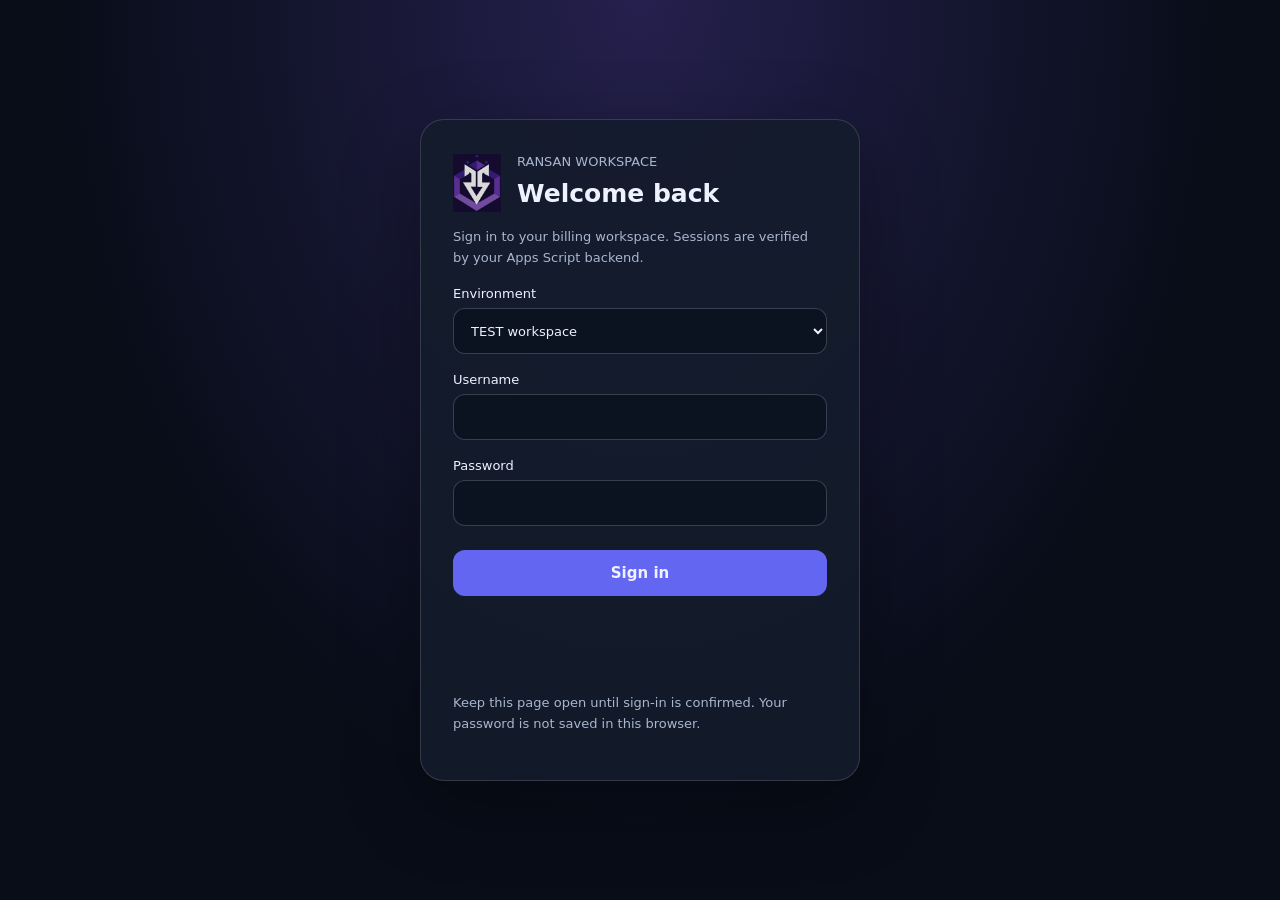
<file: login.html>
<!doctype html><html lang="en"><head><meta charset="utf-8"><meta name="viewport" content="width=device-width,initial-scale=1"><title>RanSan — Sign in</title><script src="assets/app-config.js" defer></script><script src="assets/api-client.js?v=messages-login-20261024" defer></script><script src="assets/login.js?v=messages-login-20261024" defer></script><style>*{box-sizing:border-box}body{margin:0;min-height:100dvh;display:grid;place-items:center;background:radial-gradient(ellipse at top,#25204d,#080d18 65%);color:#eef2ff;font:15px system-ui;padding:20px}.card{width:min(440px,100%);padding:32px;border:1px solid #ffffff24;background:#141c2bdd;border-radius:24px;box-shadow:0 24px 80px #0005}.brand{display:flex;align-items:center;gap:16px}.brand img{width:48px;height:58px;object-fit:contain}h1{font-size:25px;margin:6px 0}.muted{color:#a8b7cf;font-size:13px;line-height:1.6}label{display:block;margin-top:18px;font-size:13px}input,select,button{width:100%;padding:13px;border-radius:12px;background:#0b1220;color:#eef2ff;border:1px solid #ffffff30;font:inherit;margin-top:7px;min-height:46px}button{background:#6366f1;border:0;margin-top:24px;cursor:pointer;font-weight:650}button:disabled{opacity:.6}#loginStatus{min-height:40px;margin-top:16px;color:#fecdd3;line-height:1.5;font-size:13px}:focus-visible{outline:2px solid #a5b4fc;outline-offset:3px}.login-spinner{display:none;width:16px;height:16px;border:2px solid #ffffff55;border-top-color:white;border-radius:50%;animation:login-spin .8s linear infinite}button.is-working{display:flex;align-items:center;justify-content:center;gap:10px}.is-working .login-spinner{display:inline-block}#loginStatus[data-state=working]{color:#c7d2fe}#loginStatus[data-state=success]{color:#5eead4}#loginElapsed{display:block;color:#a8b7cf;font-size:11px;min-height:15px}@keyframes login-spin{to{transform:rotate(360deg)}}@media(max-width:480px){.card{padding:24px}input,select{font-size:16px}}@media(prefers-reduced-motion:reduce){.login-spinner{animation:none}}</style></head><body><main class="card"><div class="brand"><img src="assets/ransan_logo.png" alt="RanSan"><div><span class="muted">RANSAN WORKSPACE</span><h1>Welcome back</h1></div></div><p class="muted">Sign in to your billing workspace. Sessions are verified by your Apps Script backend.</p><form id="rsLoginForm"><label for="loginEnv">Environment<select id="loginEnv"><option value="test">TEST workspace</option><option value="live">LIVE workspace</option></select></label><label for="loginName">Username<input id="loginName" autocomplete="username" required maxlength="80"></label><label for="loginPassword">Password<input id="loginPassword" type="password" autocomplete="current-password" required maxlength="256"></label><button type="submit"><span class="login-spinner" aria-hidden="true"></span><span>Sign in</span></button><p id="loginStatus" role="status" aria-live="polite"></p><small id="loginElapsed" aria-live="off"></small></form><p class="muted">Keep this page open until sign-in is confirmed. Your password is not saved in this browser.</p></main></body></html>
</file>
